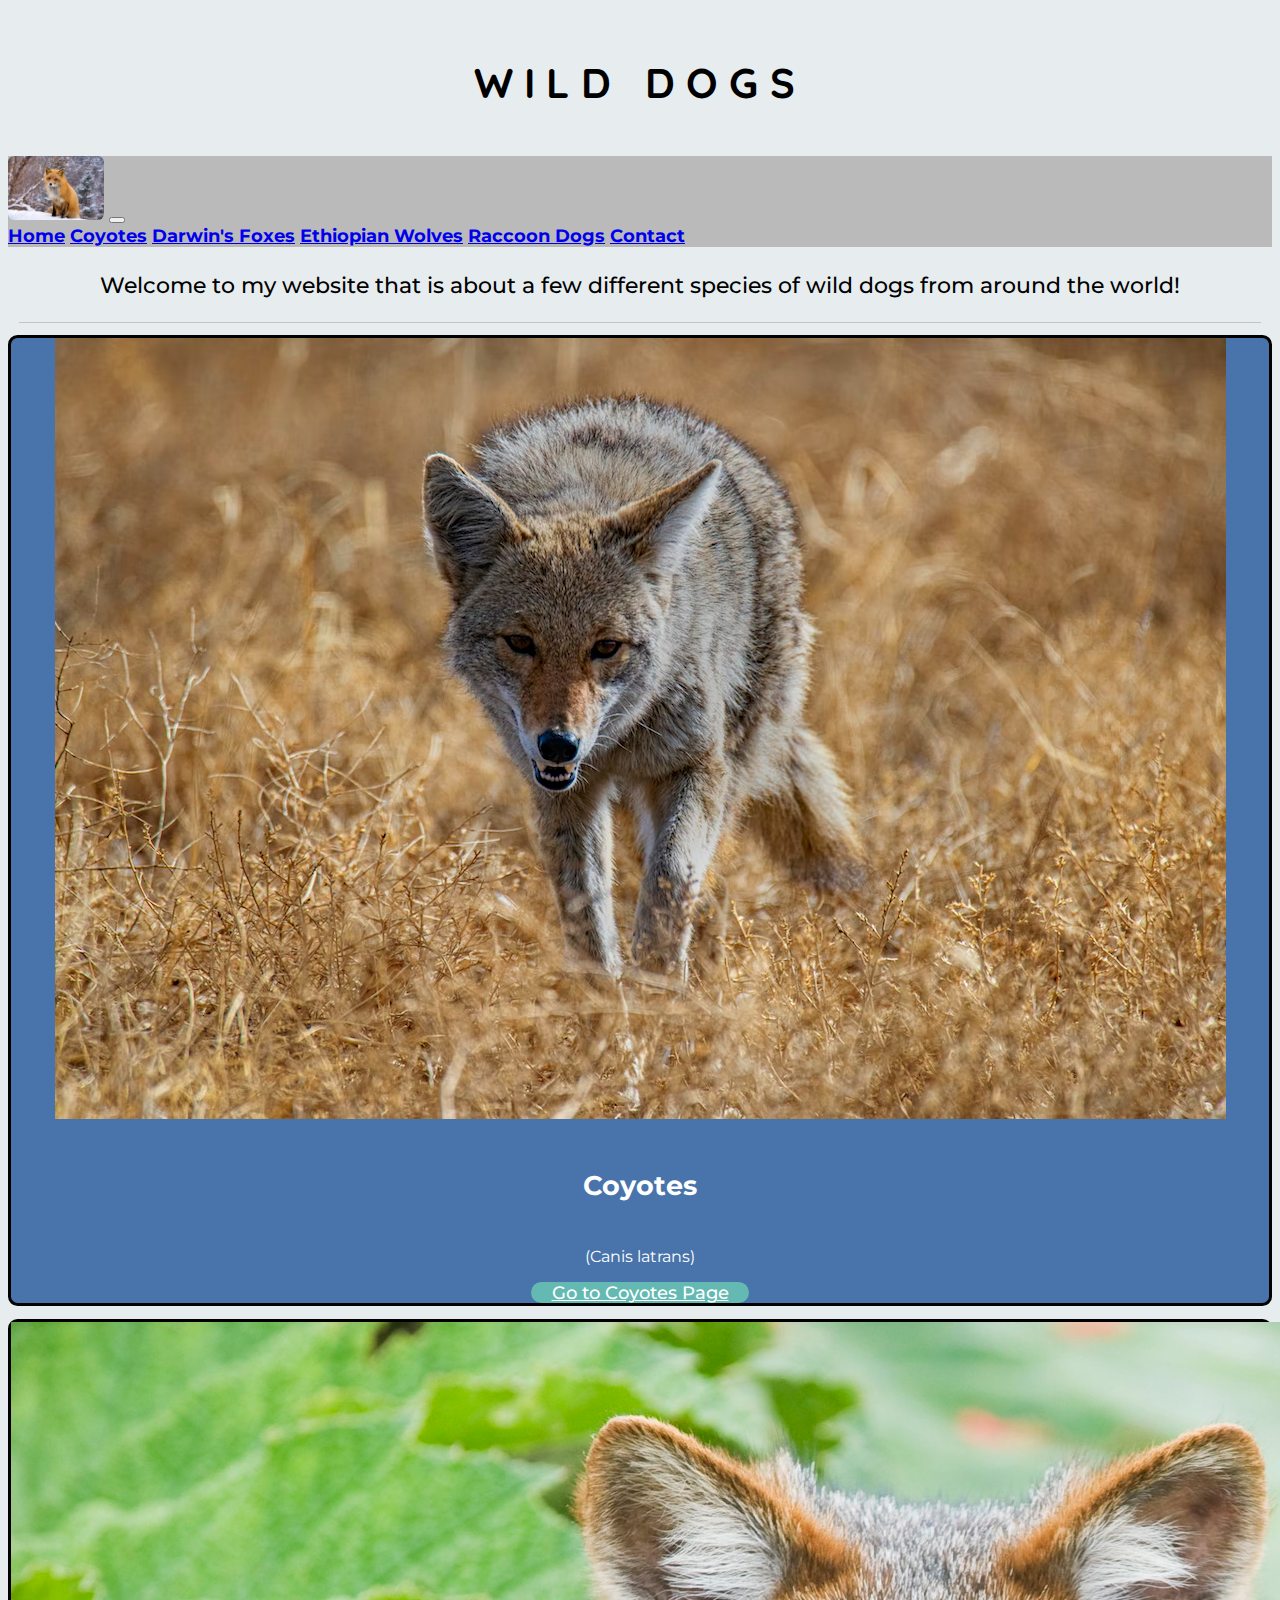
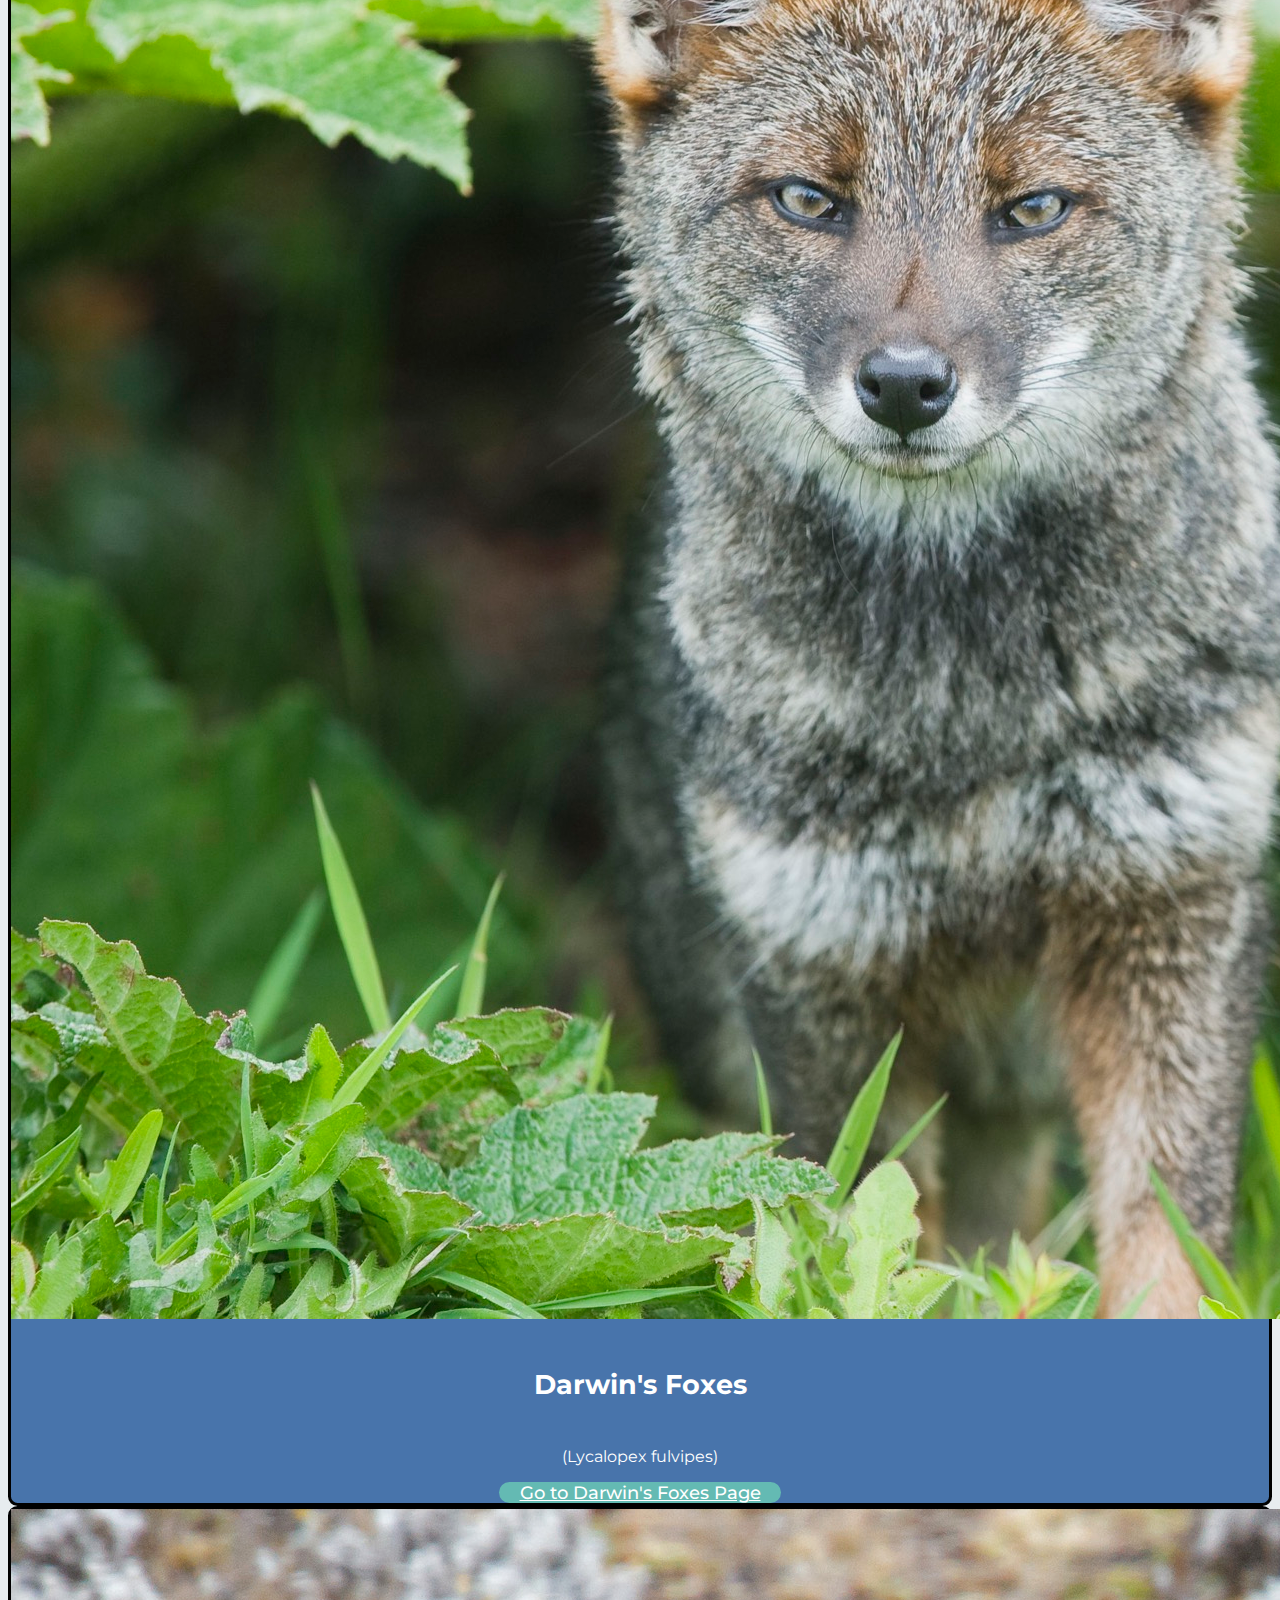
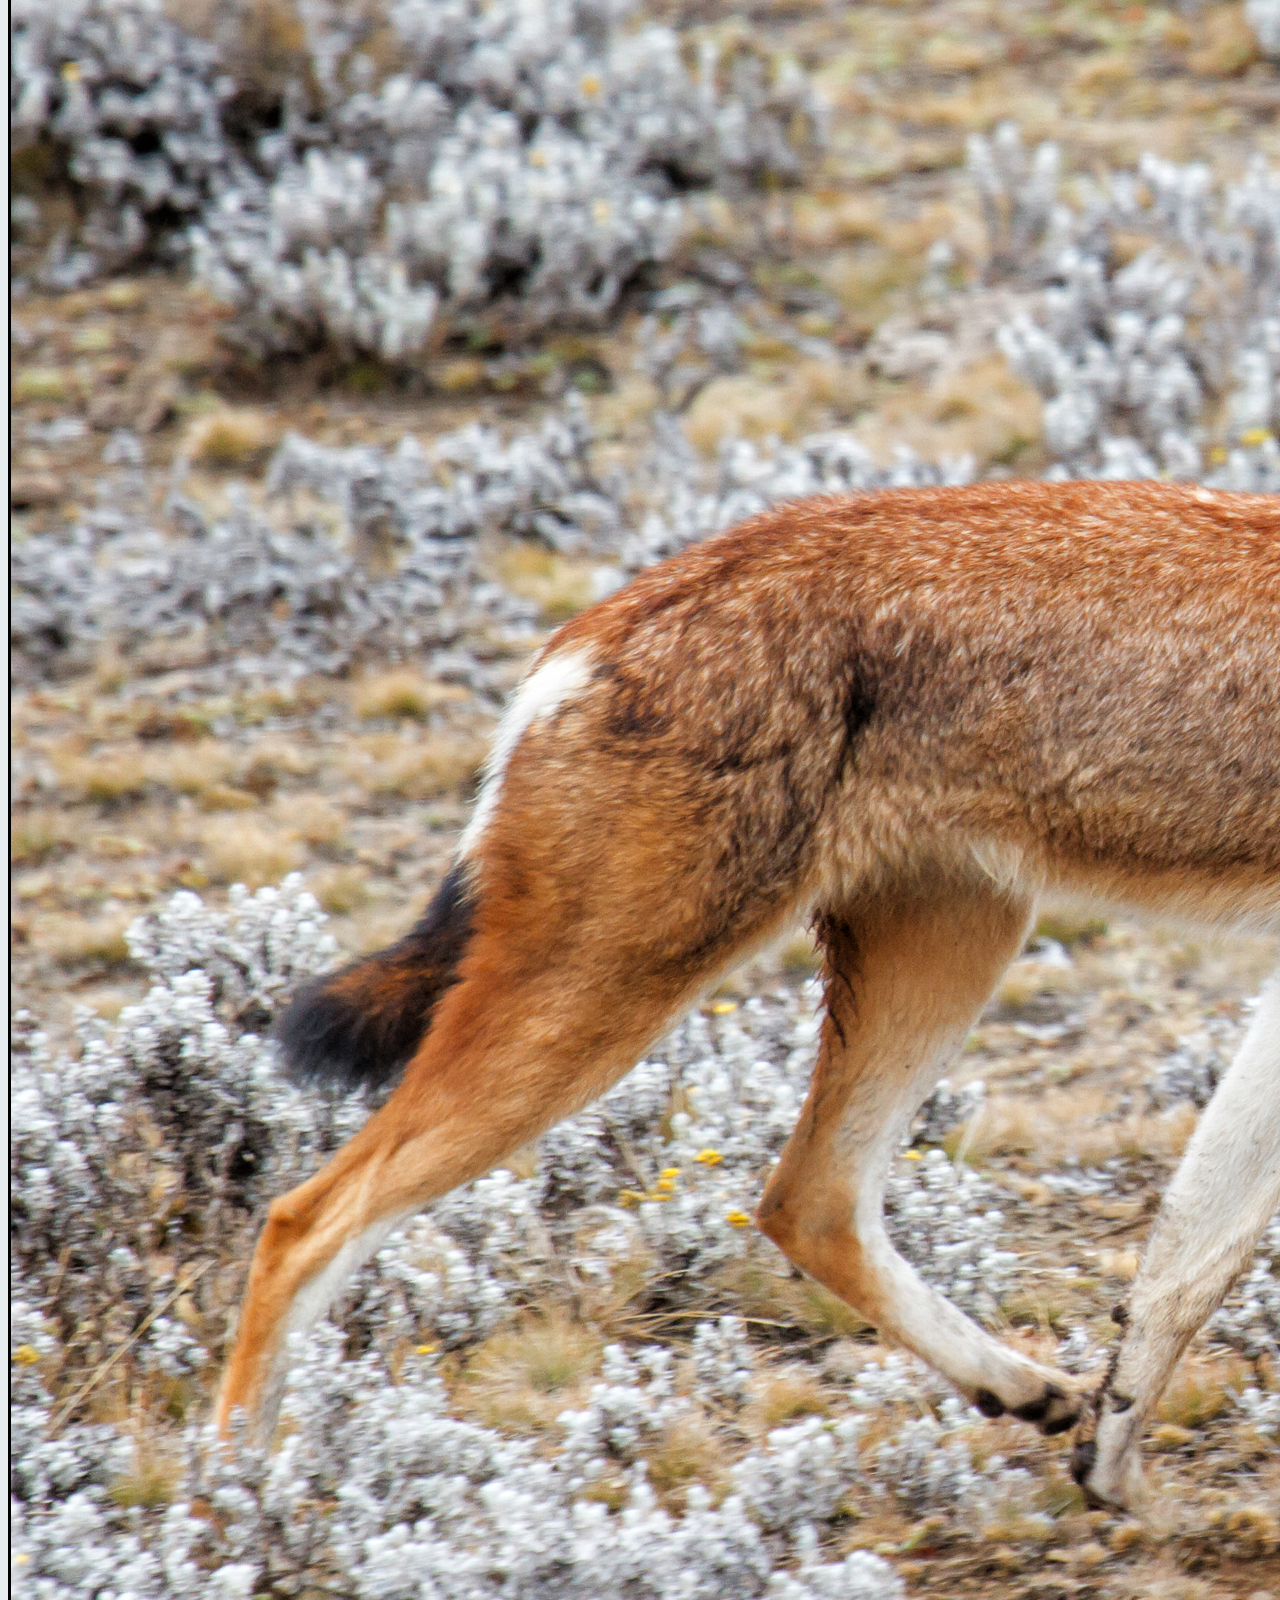
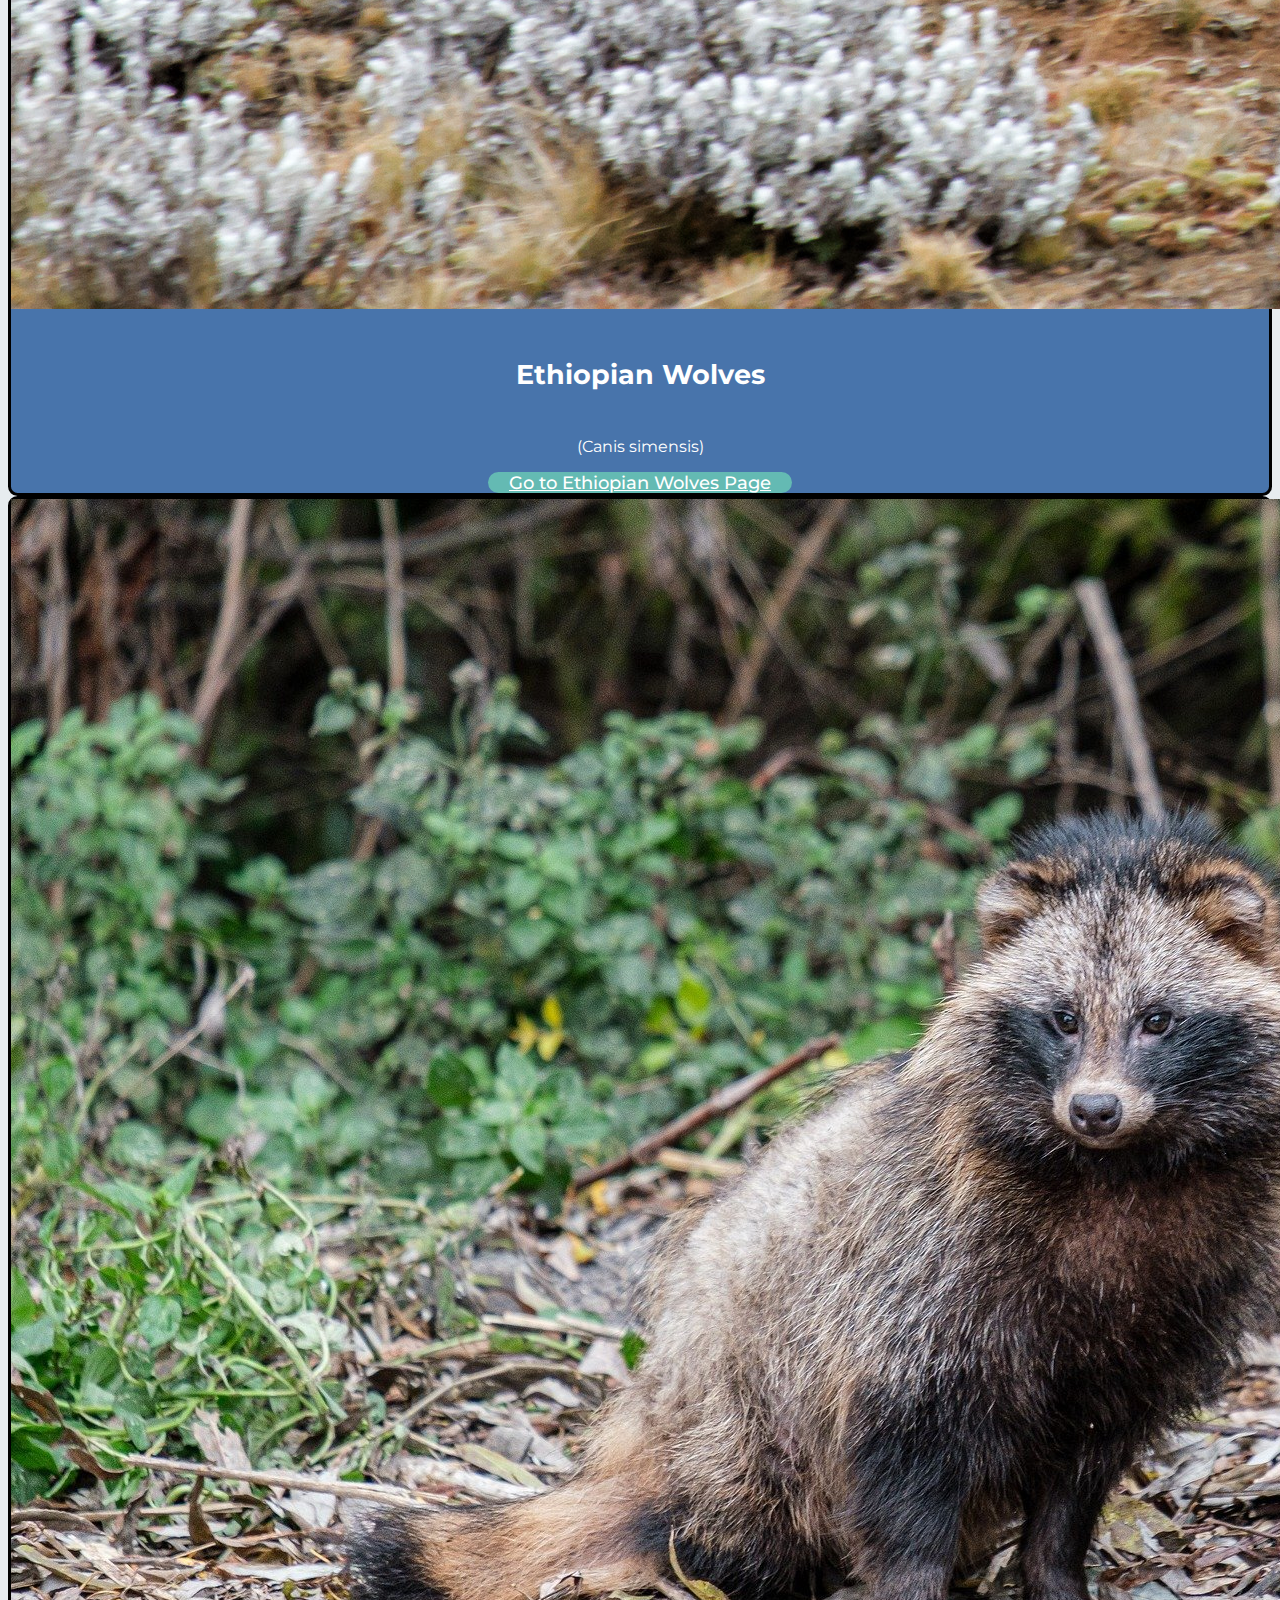
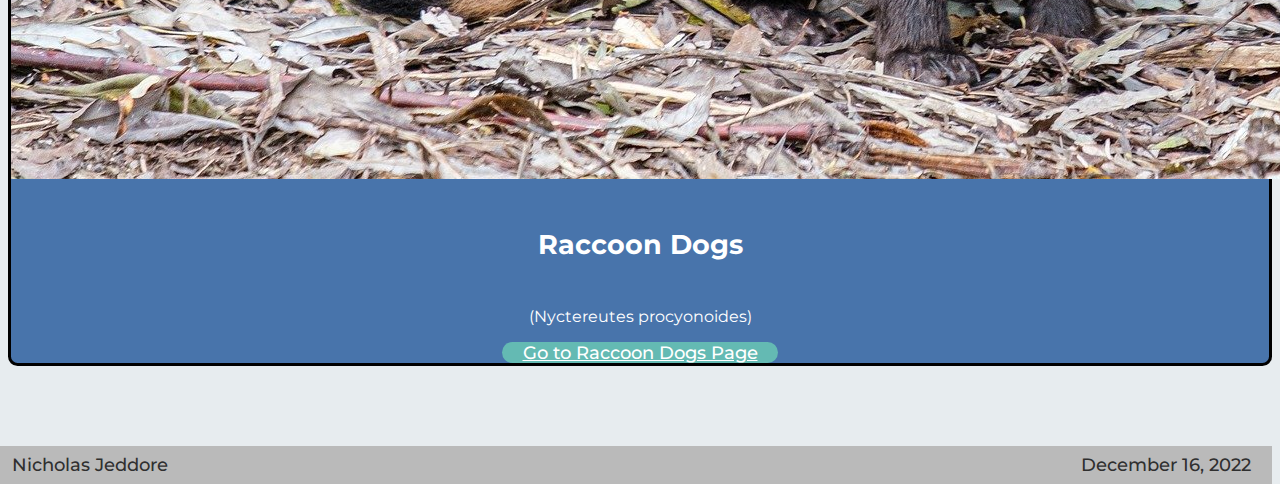
<file: Homepage/index.html>
<!DOCTYPE html>
<html lang="en">

<head>
    <meta charset="UTF-8">
    <meta http-equiv="X-UA-Compatible" content="IE=edge">
    <meta name="description" content="Final Project for Intro to Dev Tools">
    <meta name="author" content="Nicholas Jeddore">
    <meta name="viewport" content="width=device-width, initial-scale=1.0">
    <title>Homepage - Final Project</title>
    <!-- Link to icon image -->
    <link rel="icon" type="image/png" href="/Images/HomepageImages/icon.png">
    <!-- Link to Bootstrap CSS -->
    <link href="https://cdn.jsdelivr.net/npm/bootstrap@5.2.3/dist/css/bootstrap.min.css" rel="stylesheet"
        integrity="sha384-rbsA2VBKQhggwzxH7pPCaAqO46MgnOM80zW1RWuH61DGLwZJEdK2Kadq2F9CUG65" crossorigin="anonymous">
    <!-- Link to google fonts (Montserrat: 400, 500, 700 and Quicksand: 400, 500) -->
    <link rel="preconnect" href="https://fonts.googleapis.com">
    <link rel="preconnect" href="https://fonts.gstatic.com" crossorigin>
    <link
        href="https://fonts.googleapis.com/css2?family=Montserrat:wght@400;500;700&family=Quicksand:wght@400;500&display=swap"
        rel="stylesheet">
    <!-- Link to my stylesheet -->
    <link rel="stylesheet" href="app.css">
</head>

<body>
    <!-- Main header here -->
    <div id="header">
        <h1 class="display-1">Wild Dogs</h1>
    </div>
    <!-- Navbar here -->
    <nav class="navbar navbar-expand-md" id="myNavbar">
        <div class="container-fluid">
            <a class="navbar-brand" href="#"><img src="/Images/HomepageImages/navbarFox.jpg" alt="Navbar Logo (Red Fox)"
                    class="d-inline-block align-text-top img-fluid" id="myNavbarImage"></a>
            <button class="navbar-toggler" type="button" data-bs-toggle="collapse" data-bs-target="#navbarNavAltMarkup"
                aria-controls="navbarNavAltMarkup" aria-expanded="false" aria-label="Toggle navigation">
                <span class="navbar-toggler-icon"></span>
            </button>
            <div class="collapse navbar-collapse" id="navbarNavAltMarkup">
                <div class="navbar-nav">
                    <!-- Navbar links here -->
                    <a class="nav-link active" aria-current="page" href="/Homepage/index.html">Home</a>
                    <a class="nav-link" href="/Coyote/coyotes.html">Coyotes</a>
                    <a class="nav-link" href="/DarwinsFox/darwinsfox.html">Darwin's Foxes</a>
                    <a class="nav-link" href="/EthiopianWolf/ethiopianwolf.html">Ethiopian Wolves</a>
                    <a class="nav-link" href="/RaccoonDog/raccoondog.html">Raccoon Dogs</a>
                    <a class="nav-link" href="/Contact/contact.html">Contact</a>
                </div>
            </div>
        </div>
    </nav>
    <main>
        <!-- Intro paragraph here -->
        <div id="introParagraph">
            <p>Welcome to my website that is about a few different species of wild dogs from around the world!</p>
        </div>
        <!-- Fluid container - meaning 100% width at all breakpoints -->
        <div class="container-fluid">
            <!-- 4 cards here -->
            <div class="row row-cols-1 row-cols-md-2 g-4">
                <div class="col">
                    <!-- Card 1 -->
                    <div class="card" id="myCard1">
                        <img src="/Images/HomepageImages/Coyote1.avif" class="card-img-top img-fluid" alt="Coyote">
                        <div class="card-body">
                            <h5 class="card-title">Coyotes</h5>
                            <p class="card-text">(Canis latrans)</p>
                            <a href="/Coyote/coyotes.html" class="btn">Go to Coyotes Page</a>
                        </div>
                    </div>
                </div>
                <div class="col">
                    <!-- Card 2 -->
                    <div class="card" id="myCard2">
                        <img src="/Images/HomepageImages/DarwinsFox1.jpg" class="card-img-top img-fluid"
                            alt="Darwin's Fox">
                        <div class="card-body">
                            <h5 class="card-title">Darwin's Foxes</h5>
                            <p class="card-text">(Lycalopex fulvipes)</p>
                            <a href="/DarwinsFox/darwinsfox.html" class="btn">Go to Darwin's Foxes Page</a>
                        </div>
                    </div>
                </div>
                <div class="col">
                    <!-- Card 3 -->
                    <div class="card" id="myCard3">
                        <img src="/Images/HomepageImages/EthiopianWolf1.jpg" class="card-img-top img-fluid"
                            alt="Ethiopian Wolf">
                        <div class="card-body">
                            <h5 class="card-title">Ethiopian Wolves</h5>
                            <p class="card-text">(Canis simensis)</p>
                            <a href="/EthiopianWolf/ethiopianwolf.html" class="btn">Go to Ethiopian Wolves Page</a>
                        </div>
                    </div>
                </div>
                <div class="col">
                    <!-- Card 4 -->
                    <div class="card" id="myCard4">
                        <img src="/Images/HomepageImages/RaccoonDog1.jpg" class="card-img-top img-fluid"
                            alt="Raccoon Dog">
                        <div class="card-body">
                            <h5 class="card-title">Raccoon Dogs</h5>
                            <p class="card-text">(Nyctereutes procyonoides)</p>
                            <a href="/RaccoonDog/raccoondog.html" class="btn">Go to Raccoon Dogs Page</a>
                        </div>
                    </div>
                </div>
            </div>
        </div>
    </main>
    <!-- JS scripts for Bootstrap here (ex. need this for bootstrap navbar button.) -->
    <script src="https://cdn.jsdelivr.net/npm/bootstrap@5.2.3/dist/js/bootstrap.bundle.min.js"
        integrity="sha384-kenU1KFdBIe4zVF0s0G1M5b4hcpxyD9F7jL+jjXkk+Q2h455rYXK/7HAuoJl+0I4"
        crossorigin="anonymous"></script>
    <!-- Footer with name and due date here -->
    <footer class="footer"><span id="footerFloatLeft">Nicholas Jeddore</span><span id="footerFloatRight">December 16,
            2022</span>
    </footer>
</body>

</html>
</file>
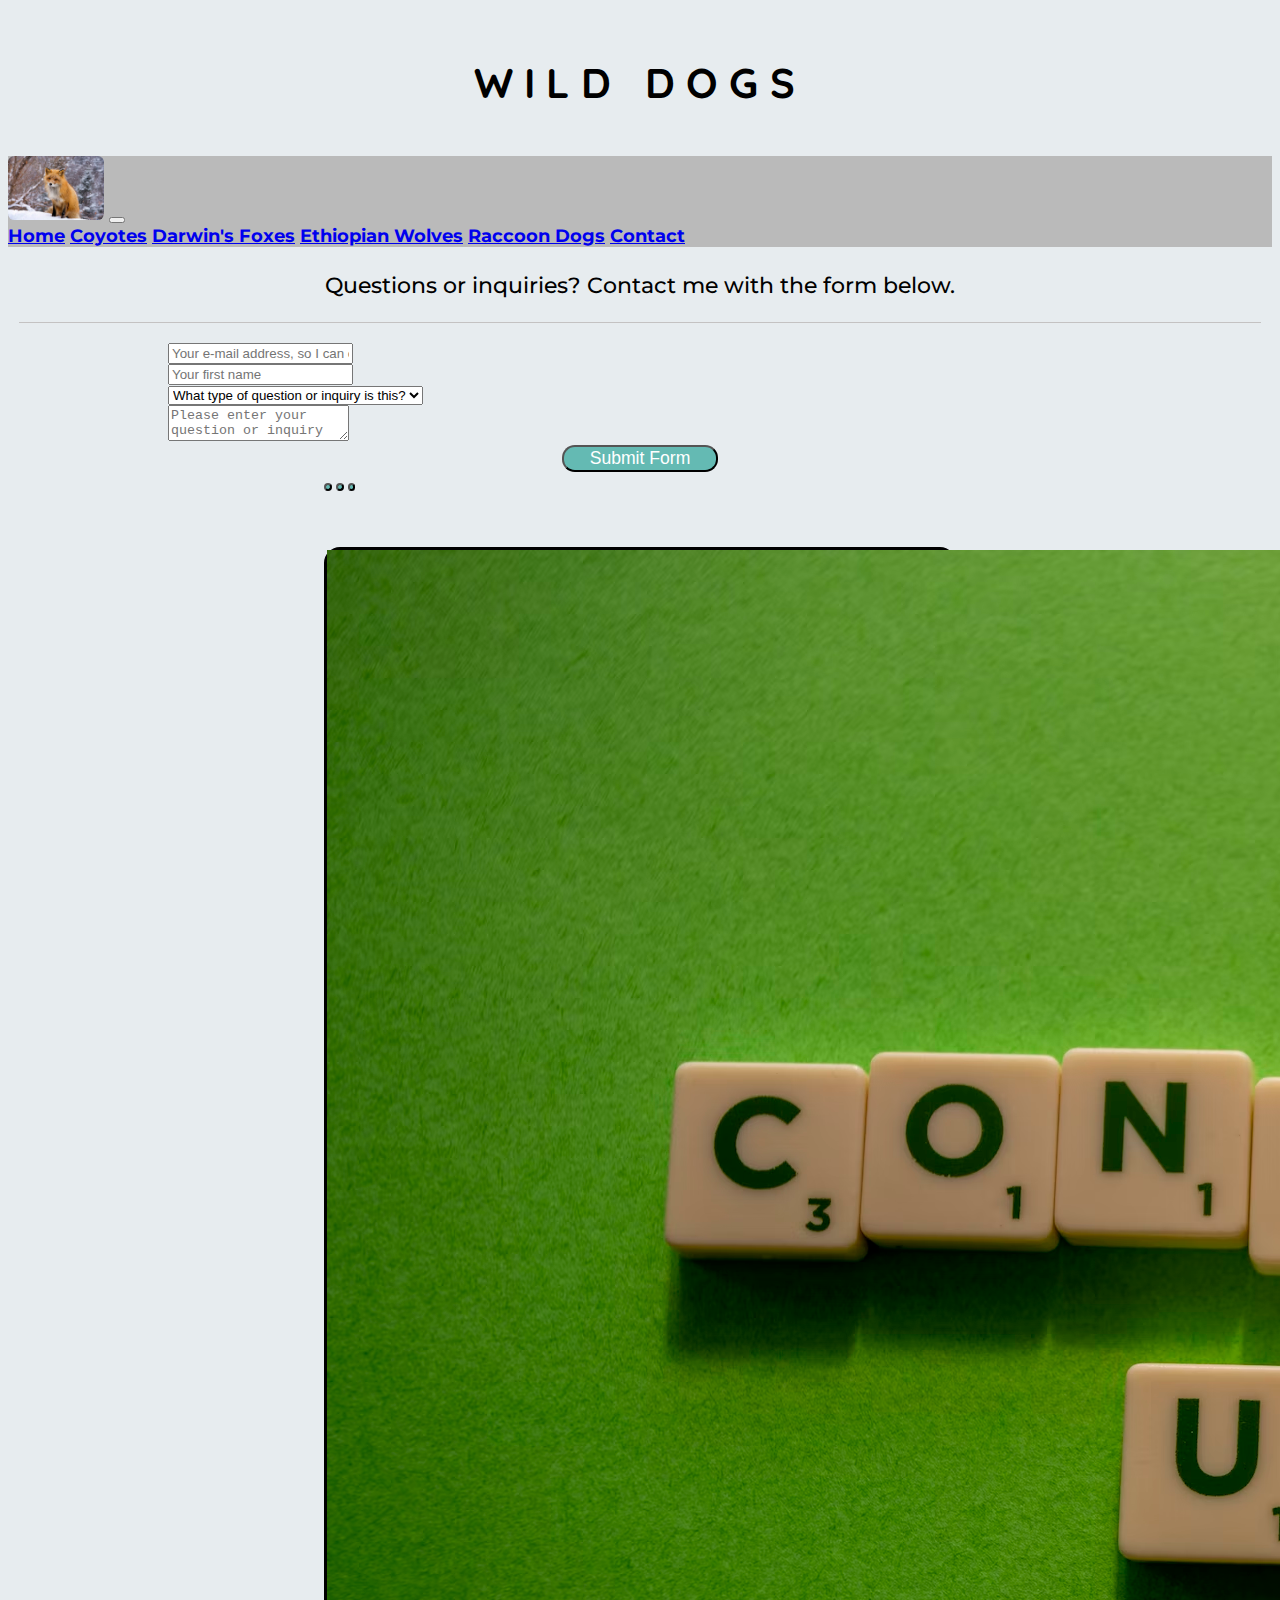
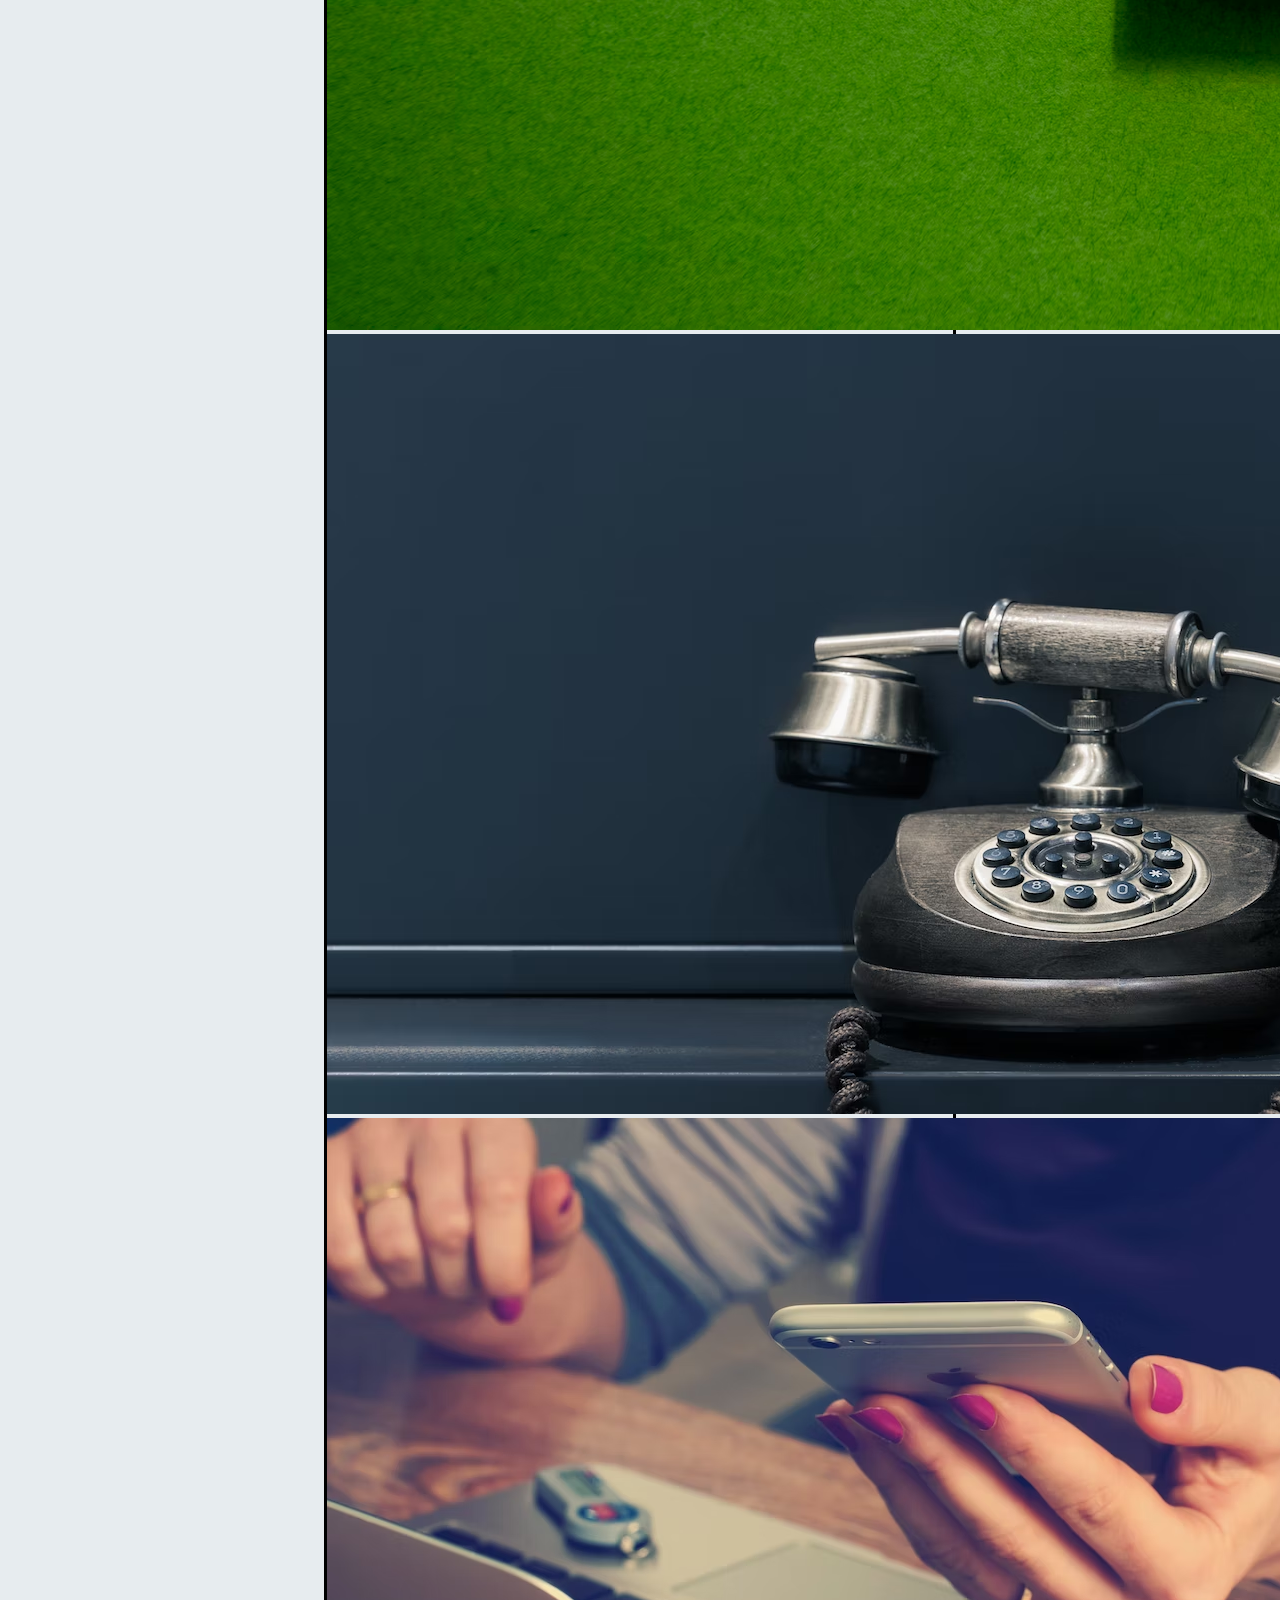
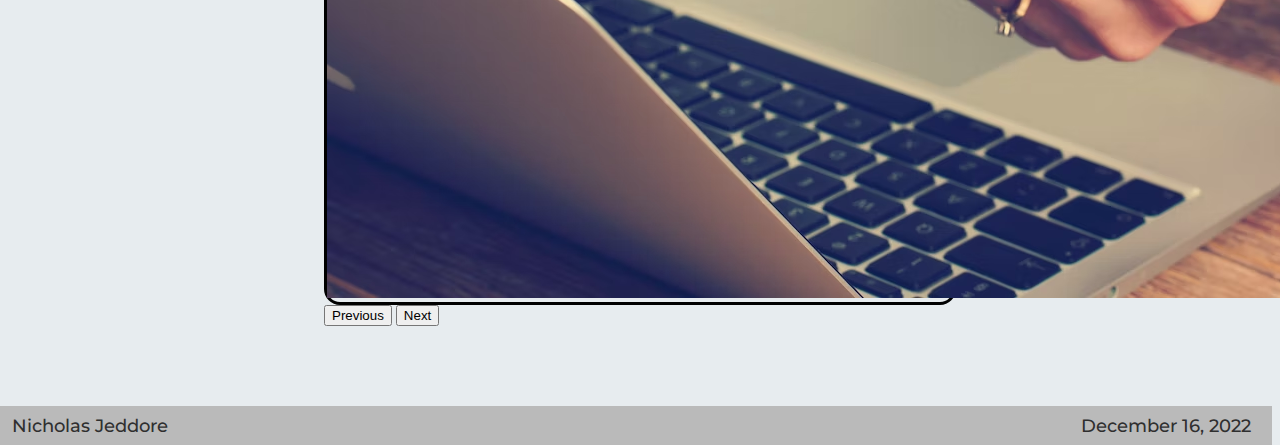
<file: Contact/contact.html>
<!DOCTYPE html>
<html lang="en">

<head>
    <meta charset="UTF-8">
    <meta http-equiv="X-UA-Compatible" content="IE=edge">
    <meta name="description" content="Final Project for Intro to Dev Tools">
    <meta name="author" content="Nicholas Jeddore">
    <meta name="viewport" content="width=device-width, initial-scale=1.0">
    <title>Contact</title>
    <!-- Link to icon image -->
    <link rel="icon" type="image/png" href="/Images/HomepageImages/icon.png">
    <!-- Link to Bootstrap CSS -->
    <link href="https://cdn.jsdelivr.net/npm/bootstrap@5.2.3/dist/css/bootstrap.min.css" rel="stylesheet"
        integrity="sha384-rbsA2VBKQhggwzxH7pPCaAqO46MgnOM80zW1RWuH61DGLwZJEdK2Kadq2F9CUG65" crossorigin="anonymous">
    <!-- Link to google fonts (Montserrat: 400, 500, 700 and Quicksand: 400, 500) -->
    <link rel="preconnect" href="https://fonts.googleapis.com">
    <link rel="preconnect" href="https://fonts.gstatic.com" crossorigin>
    <link
        href="https://fonts.googleapis.com/css2?family=Montserrat:wght@400;500;700&family=Quicksand:wght@400;500&display=swap"
        rel="stylesheet">
    <!-- Link to my stylesheet -->
    <link rel="stylesheet" href="contactstyles.css">
</head>

<body>
    <!-- Main header here -->
    <div id="header">
        <h1 class="display-1">Wild Dogs</h1>
    </div>
    <!-- Navbar here -->
    <nav class="navbar navbar-expand-md" id="myNavbar">
        <div class="container-fluid">
            <a class="navbar-brand" href="#"><img src="/Images/HomepageImages/navbarFox.jpg" alt="Navbar Logo (Red Fox)"
                    class="d-inline-block align-text-top img-fluid" id="myNavbarImage"></a>
            <button class="navbar-toggler" type="button" data-bs-toggle="collapse" data-bs-target="#navbarNavAltMarkup"
                aria-controls="navbarNavAltMarkup" aria-expanded="false" aria-label="Toggle navigation">
                <span class="navbar-toggler-icon"></span>
            </button>
            <div class="collapse navbar-collapse" id="navbarNavAltMarkup">
                <div class="navbar-nav">
                    <!-- Navbar links here -->
                    <a class="nav-link" aria-current="page" href="/Homepage/index.html">Home</a>
                    <a class="nav-link" href="/Coyote/coyotes.html">Coyotes</a>
                    <a class="nav-link" href="/DarwinsFox/darwinsfox.html">Darwin's Foxes</a>
                    <a class="nav-link" href="/EthiopianWolf/ethiopianwolf.html">Ethiopian Wolves</a>
                    <a class="nav-link" href="/RaccoonDog/raccoondog.html">Raccoon Dogs</a>
                    <a class="nav-link active" href="/Contact/contact.html">Contact</a>
                </div>
            </div>
        </div>
    </nav>
    <main>
        <!-- Intro paragraph here -->
        <div id="introParagraph">
            <p>Questions or inquiries? Contact me with the form below.</p>
        </div>
        <!-- Fluid container - meaning 100% width at all breakpoints -->
        <div class="container-fluid">
                    <!-- Start of form element -->
            <form action="">
                <!-- Div for e-mail input -->
                <div class="input-group mb-4">
                    <input type="text" class="form-control" placeholder="Your e-mail address, so I can contact you back"
                        aria-label="Enter email" required minlength="6">
                </div>
                <!-- Div for first name input -->
                <div class="input-group mb-4">
                    <input type="text" class="form-control" placeholder="Your first name" aria-label="Enter first name"
                        required>
                </div>
                <!-- Div for dropdown list input -->
                <div class="input-group mb-4">
                    <select class="form-select" aria-label="Dropdown list with a few options">
                        <option selected>What type of question or inquiry is this?</option>
                        <option value="Technical Issue">Website Technical Issue</option>
                        <option value="Content">Website Content</option>
                        <option value="Other">Other</option>
                    </select>
                </div>
                <!-- Div for textarea input -->
                <div class="input-group mb-4">
                    <textarea class="form-control" placeholder="Please enter your question or inquiry here"
                        aria-label="Textarea for question or inquiry" required minlength="15"></textarea>
                </div>
                <!-- Submit button -->
                <button type="submit" class="btn">Submit Form</button>
            </form>
            <!-- Start of carousel div -->
            <div id="carouselExampleFade" class="carousel slide carousel-fade" data-bs-ride="carousel">
                <!-- Div for the carousel indicators -->
                <div class="carousel-indicators">
                    <button type="button" data-bs-target="#carouselExampleIndicators" data-bs-slide-to="0"
                        class="active" aria-current="true" aria-label="Slide 1" id="indicatorOne"></button>
                    <button type="button" data-bs-target="#carouselExampleIndicators" data-bs-slide-to="1"
                        aria-label="Slide 2" id="indicatorTwo"></button>
                    <button type="button" data-bs-target="#carouselExampleIndicators" data-bs-slide-to="2"
                        aria-label="Slide 3" id="indicatorThree"></button>
                </div>
                <div class="carousel-inner">
                    <!-- First image carousel item (active) -->
                    <div class="carousel-item active">
                        <img src="/Images/ContactImages/ContactUs.avif" class="d-block w-100 img-fluid"
                            alt="Contact us scrabble">
                    </div>
                    <!-- Second image carousel item -->
                    <div class="carousel-item">
                        <img src="/Images/ContactImages/Phone.avif" class="d-block w-100 img-fluid" alt="Classic phone">
                    </div>
                    <!-- Third image carousel item -->
                    <div class="carousel-item">
                        <img src="/Images/ContactImages/Smartphone.avif" class="d-block w-100 img-fluid"
                            alt="Smartphone in hand">
                    </div>
                </div>
                <!-- Two buttons for the previous and next arrows -->
                <button class="carousel-control-prev" type="button" data-bs-target="#carouselExampleFade"
                    data-bs-slide="prev">
                    <span class="carousel-control-prev-icon" aria-hidden="true"></span>
                    <span class="visually-hidden">Previous</span>
                </button>
                <button class="carousel-control-next" type="button" data-bs-target="#carouselExampleFade"
                    data-bs-slide="next">
                    <span class="carousel-control-next-icon" aria-hidden="true"></span>
                    <span class="visually-hidden">Next</span>
                </button>
                <!-- End of carousel div -->
            </div>
            <!-- End of fluid container div -->
        </div>
    </main>
    <!-- JS scripts for Bootstrap here (ex. need this for bootstrap navbar button.) -->
    <script src="https://cdn.jsdelivr.net/npm/bootstrap@5.2.3/dist/js/bootstrap.bundle.min.js"
        integrity="sha384-kenU1KFdBIe4zVF0s0G1M5b4hcpxyD9F7jL+jjXkk+Q2h455rYXK/7HAuoJl+0I4"
        crossorigin="anonymous"></script>
    <!-- Footer with name and due date here -->
    <footer class="footer"><span id="footerFloatLeft">Nicholas Jeddore</span><span id="footerFloatRight">December 16,
            2022</span>
    </footer>
</body>

</html>
</file>
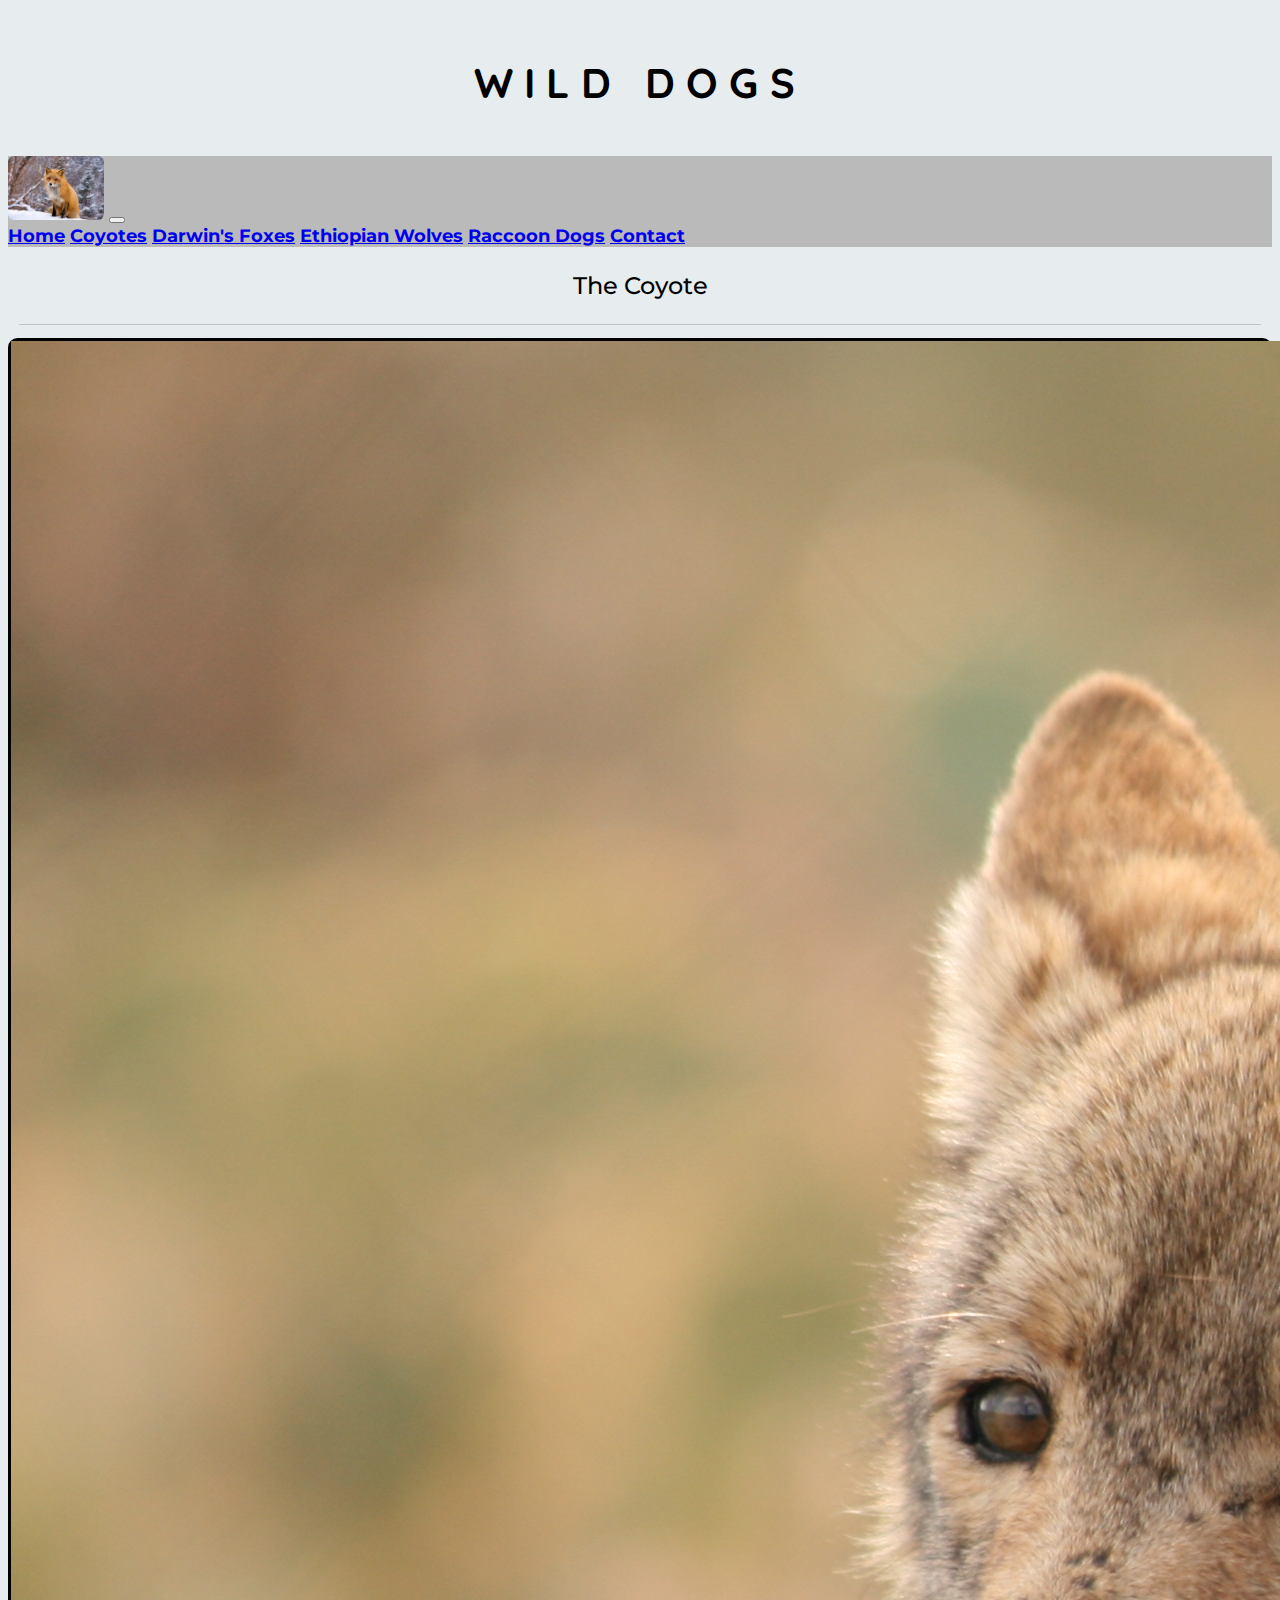
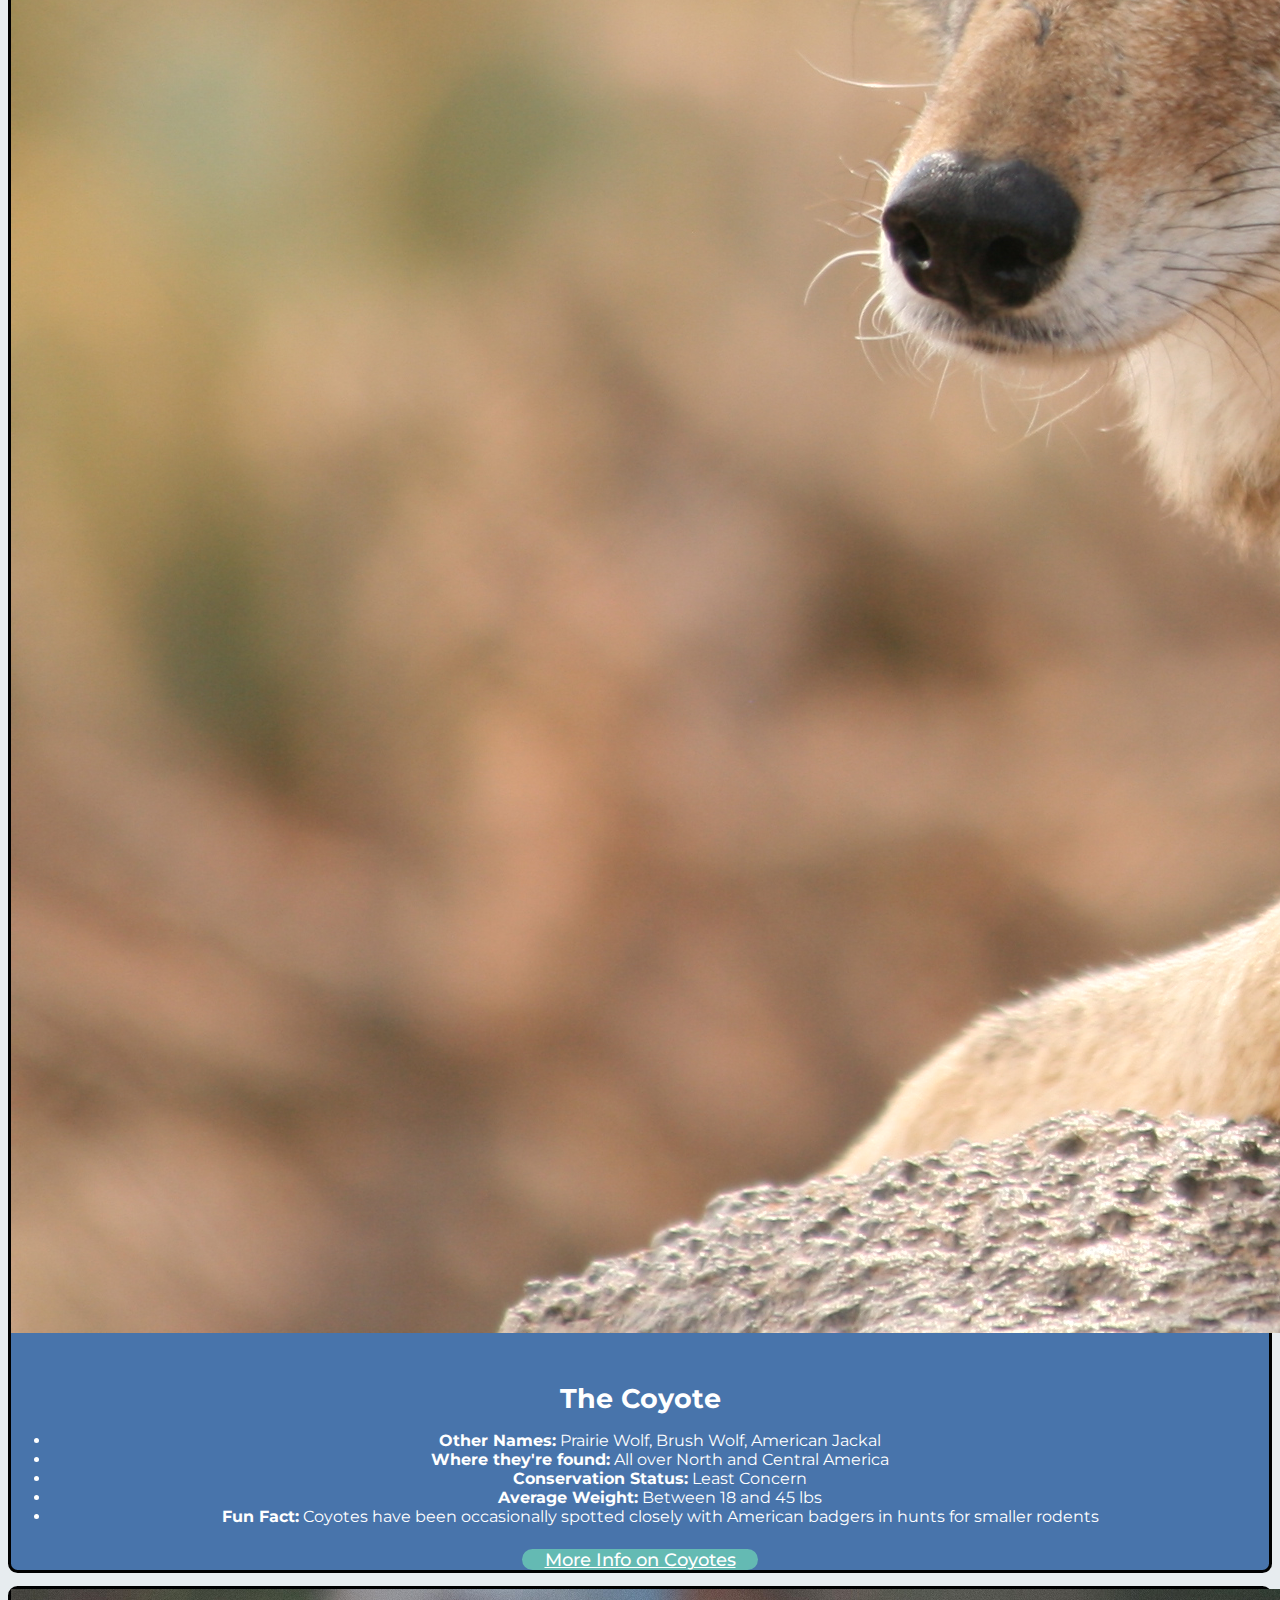
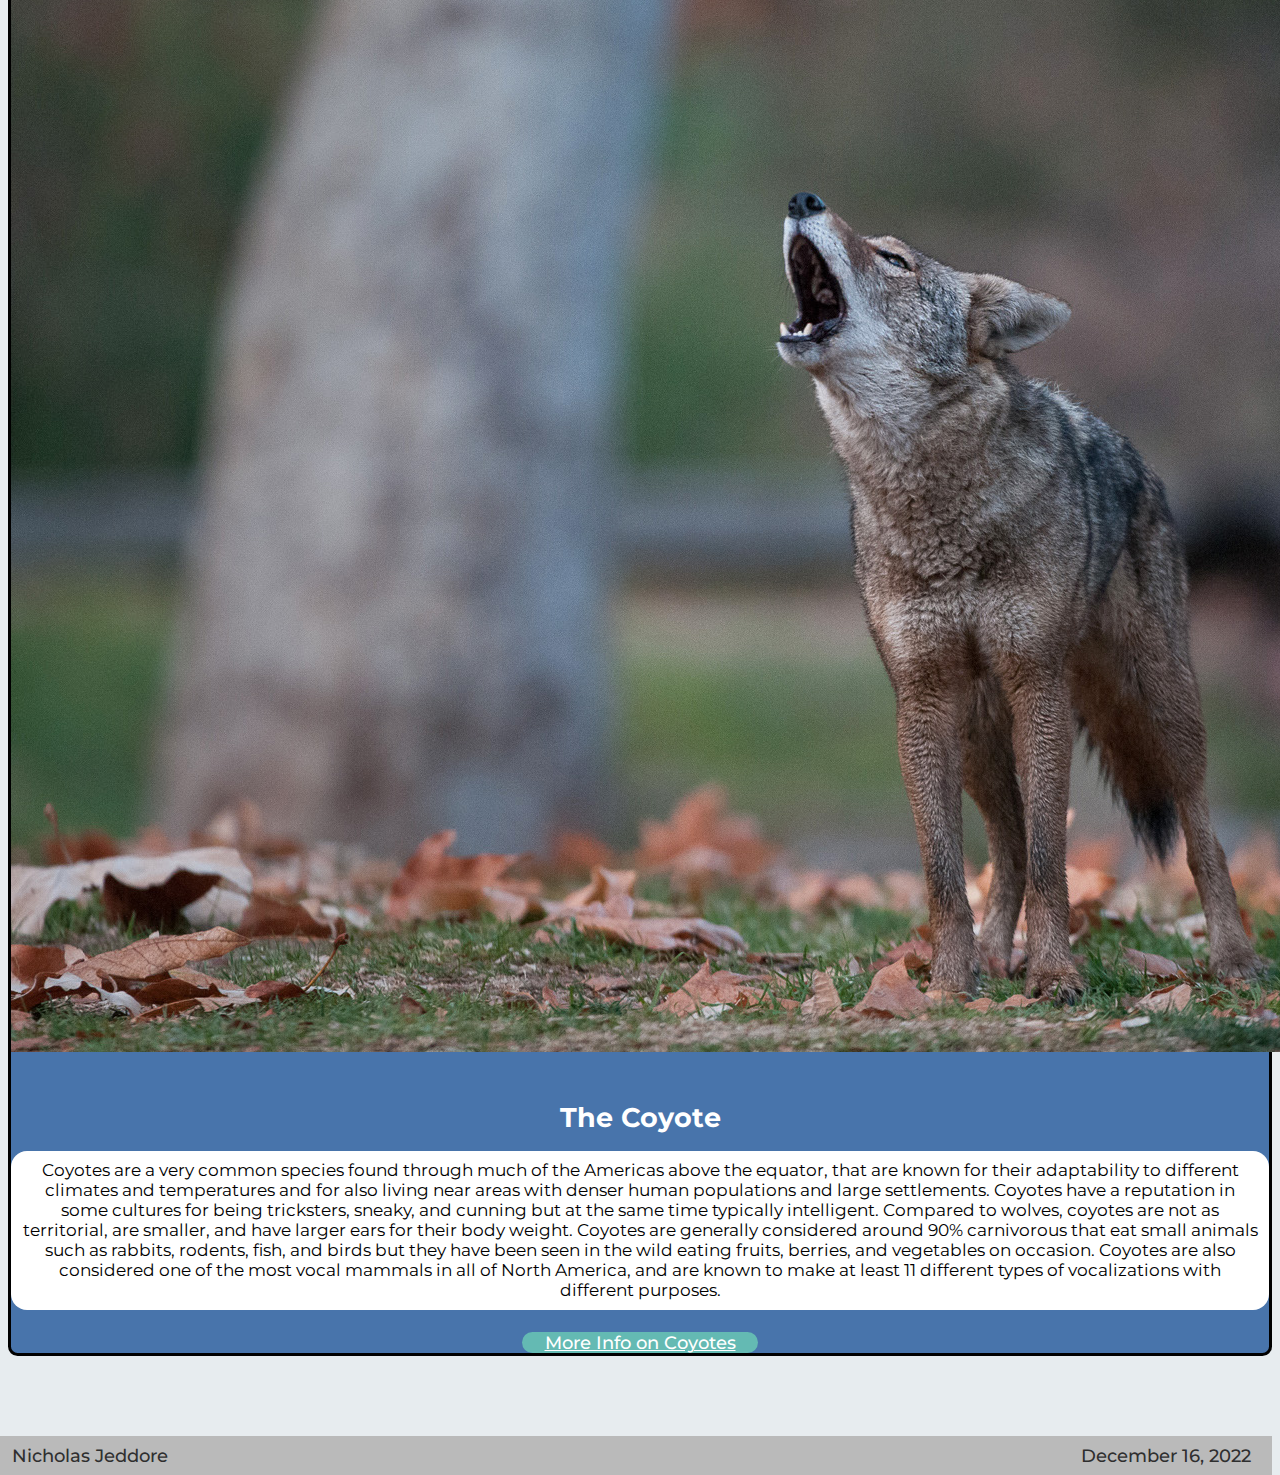
<file: Coyote/coyotes.html>
<!DOCTYPE html>
<html lang="en">

<head>
    <meta charset="UTF-8">
    <meta http-equiv="X-UA-Compatible" content="IE=edge">
    <meta name="description" content="Final Project for Intro to Dev Tools">
    <meta name="author" content="Nicholas Jeddore">
    <meta name="viewport" content="width=device-width, initial-scale=1.0">
    <title>Coyotes</title>
    <!-- Link to icon image -->
    <link rel="icon" type="image/png" href="/Images/HomepageImages/icon.png">
    <!-- Link to Bootstrap CSS -->
    <link href="https://cdn.jsdelivr.net/npm/bootstrap@5.2.3/dist/css/bootstrap.min.css" rel="stylesheet"
        integrity="sha384-rbsA2VBKQhggwzxH7pPCaAqO46MgnOM80zW1RWuH61DGLwZJEdK2Kadq2F9CUG65" crossorigin="anonymous">
    <!-- Link to google fonts (Montserrat: 400, 500, 700 and Quicksand: 400, 500) -->
    <link rel="preconnect" href="https://fonts.googleapis.com">
    <link rel="preconnect" href="https://fonts.gstatic.com" crossorigin>
    <link
        href="https://fonts.googleapis.com/css2?family=Montserrat:wght@400;500;700&family=Quicksand:wght@400;500&display=swap"
        rel="stylesheet">
    <!-- Link to my stylesheet -->
    <link rel="stylesheet" href="coyotesstyles.css">
</head>

<body>
    <!-- Main header here -->
    <div id="header">
        <h1 class="display-1">Wild Dogs</h1>
    </div>
    <!-- Navbar here -->
    <nav class="navbar navbar-expand-md" id="myNavbar">
        <div class="container-fluid">
            <a class="navbar-brand" href="#"><img src="/Images/HomepageImages/navbarFox.jpg" alt="Navbar Logo (Red Fox)"
                    class="d-inline-block align-text-top img-fluid" id="myNavbarImage"></a>
            <button class="navbar-toggler" type="button" data-bs-toggle="collapse" data-bs-target="#navbarNavAltMarkup"
                aria-controls="navbarNavAltMarkup" aria-expanded="false" aria-label="Toggle navigation">
                <span class="navbar-toggler-icon"></span>
            </button>
            <div class="collapse navbar-collapse" id="navbarNavAltMarkup">
                <div class="navbar-nav">
                    <!-- Navbar links here -->
                    <a class="nav-link" aria-current="page" href="/Homepage/index.html">Home</a>
                    <a class="nav-link active" href="/Coyote/coyotes.html">Coyotes</a>
                    <a class="nav-link" href="/DarwinsFox/darwinsfox.html">Darwin's Foxes</a>
                    <a class="nav-link" href="/EthiopianWolf/ethiopianwolf.html">Ethiopian Wolves</a>
                    <a class="nav-link" href="/RaccoonDog/raccoondog.html">Raccoon Dogs</a>
                    <a class="nav-link" href="/Contact/contact.html">Contact</a>
                </div>
            </div>
        </div>
    </nav>
    <main>
        <!-- Intro paragraph here -->
        <div id="introParagraph">
            <p>The Coyote</p>
        </div>
        <!-- Fluid container - meaning 100% width at all breakpoints -->
        <div class="container-fluid">
            <!-- 4 cards here -->
            <div class="row row-cols-1 row-cols-md-2 g-4">
                <div class="col">
                    <!-- Card 1 -->
                    <div class="card" id="myCard1">
                        <img src="/Images/CoyoteImages/Coyote1.jpg" class="card-img-top img-fluid" alt="Coyote closeup">
                        <div class="card-body">
                            <h5 class="card-title">The Coyote</h5>
                            <!-- Unordered list with some various facts, basic info, etc. -->
                            <ul class="list-group list-group-flush">
                                <li class="list-group-item"><span class="boldText">Other Names:</span> Prairie Wolf,
                                    Brush Wolf, American Jackal</li>
                                <li class="list-group-item"><span class="boldText">Where they're found:</span> All over
                                    North and Central America</li>
                                <li class="list-group-item"><span class="boldText">Conservation Status:</span> Least
                                    Concern</li>
                                <li class="list-group-item"><span class="boldText">Average Weight:</span> Between 18 and
                                    45 lbs
                                </li>
                                <li class="list-group-item"><span class="boldText">Fun Fact:</span> Coyotes have been
                                    occasionally spotted closely
                                    with
                                    American
                                    badgers in hunts for smaller rodents</li>
                            </ul>
                            <a href="https://en.wikipedia.org/wiki/Coyote" class="btn">More Info on Coyotes</a>
                        </div>
                    </div>
                </div>
                <div class="col">
                    <!-- Card 2 -->
                    <div class="card" id="myCard2">
                        <img src="/Images/CoyoteImages/Coyote2.jpg" class="card-img-top img-fluid" alt="Coyote howling">
                        <div class="card-body">
                            <h5 class="card-title">The Coyote</h5>
                            <!-- Text about the species in more detail -->
                            <p class="card-text">Coyotes are a very common species found through much of the Americas
                                above the equator,
                                that are known for their adaptability
                                to different climates and temperatures and for also living near areas with denser human
                                populations and large settlements. Coyotes have a reputation in some cultures for being
                                tricksters, sneaky,
                                and cunning but at the same time typically intelligent. Compared to wolves, coyotes
                                are not
                                as territorial,
                                are smaller, and
                                have larger ears for their body weight. Coyotes are generally considered around 90%
                                carnivorous
                                that eat small animals such as rabbits,
                                rodents, fish, and birds but they have been seen in the wild eating
                                fruits, berries, and vegetables on occasion. Coyotes are also considered one of the
                                most vocal mammals in all of North America, and are known to make at least 11 different
                                types of vocalizations with different purposes.</p>
                            <a href="https://www.activewild.com/coyote-facts-for-kids/" class="btn">More Info on
                                Coyotes</a>
                        </div>
                    </div>
                </div>
            </div>
        </div>
    </main>
    <!-- JS scripts for Bootstrap here (ex. need this for bootstrap navbar button.) -->
    <script src="https://cdn.jsdelivr.net/npm/bootstrap@5.2.3/dist/js/bootstrap.bundle.min.js"
        integrity="sha384-kenU1KFdBIe4zVF0s0G1M5b4hcpxyD9F7jL+jjXkk+Q2h455rYXK/7HAuoJl+0I4"
        crossorigin="anonymous"></script>
    <!-- Footer with name and due date here -->
    <footer class="footer"><span id="footerFloatLeft">Nicholas Jeddore</span><span id="footerFloatRight">December 16,
            2022</span>
    </footer>
</body>

</html>
</file>
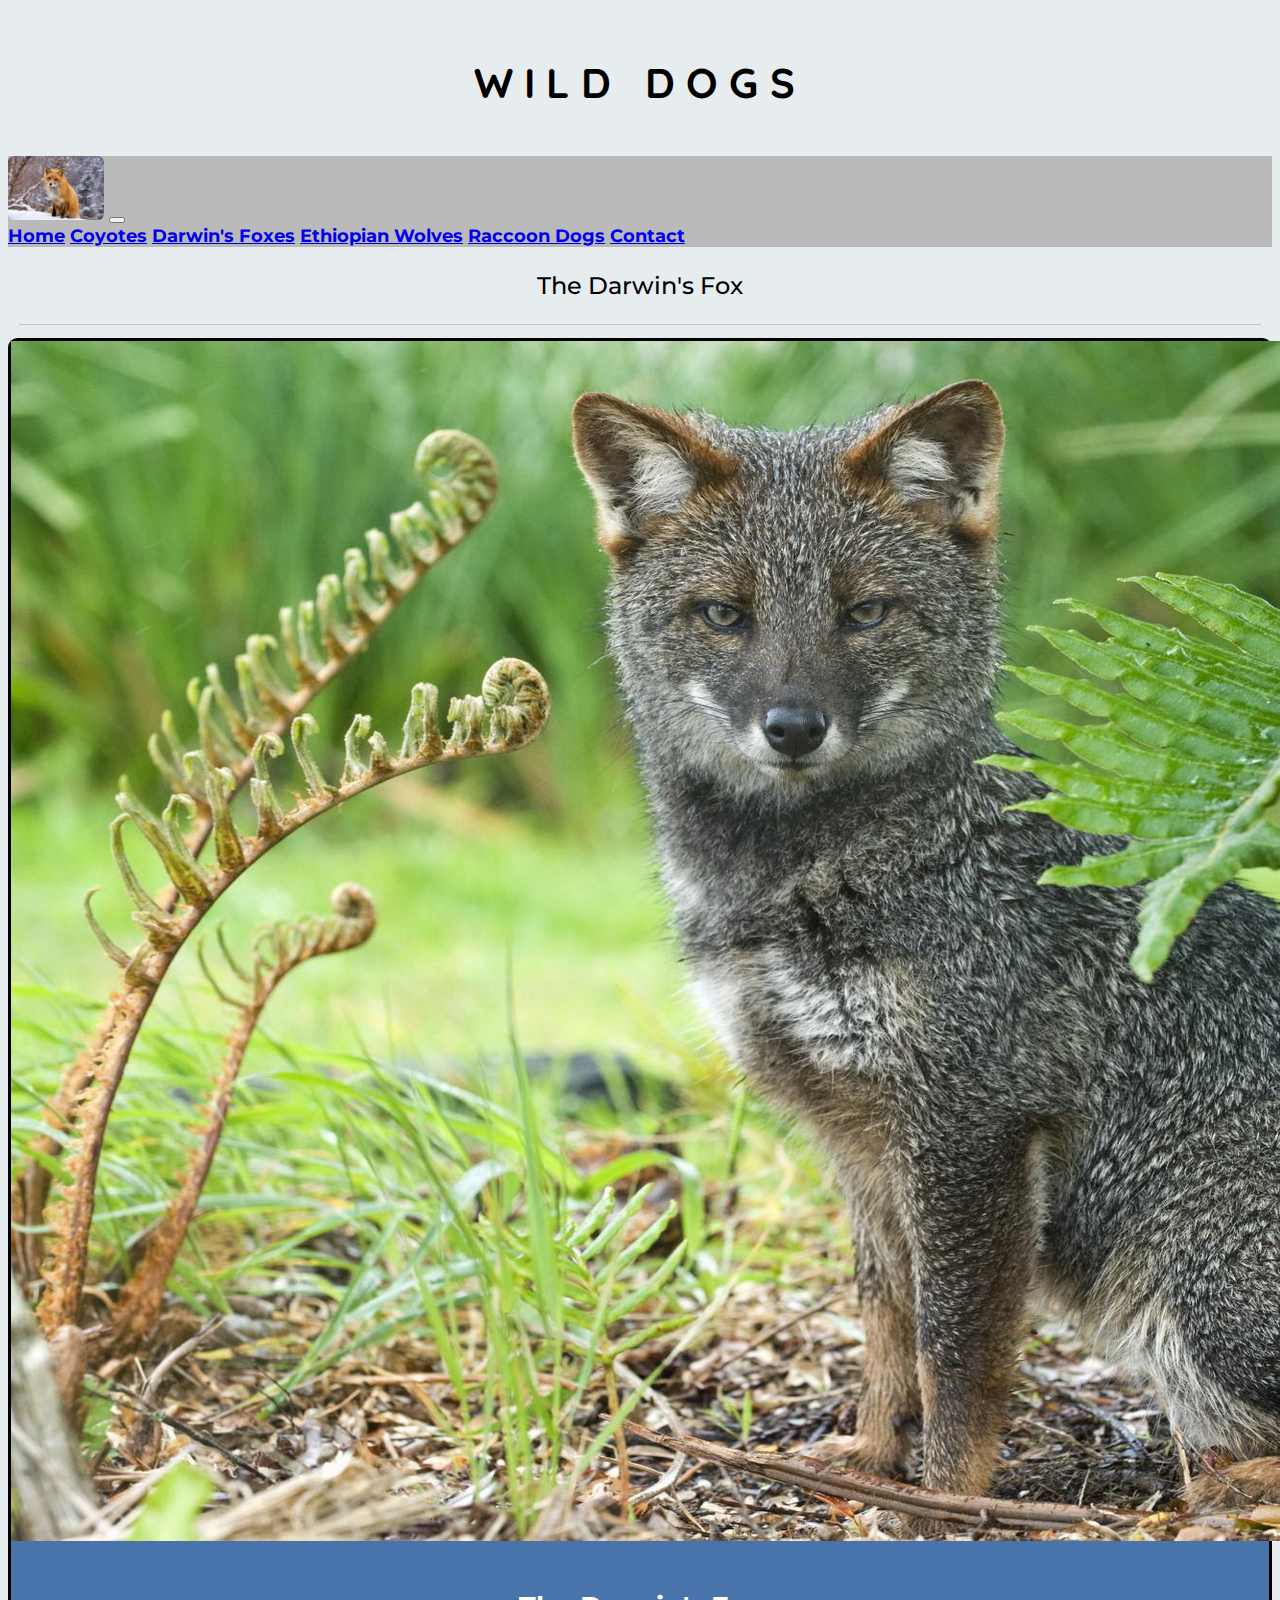
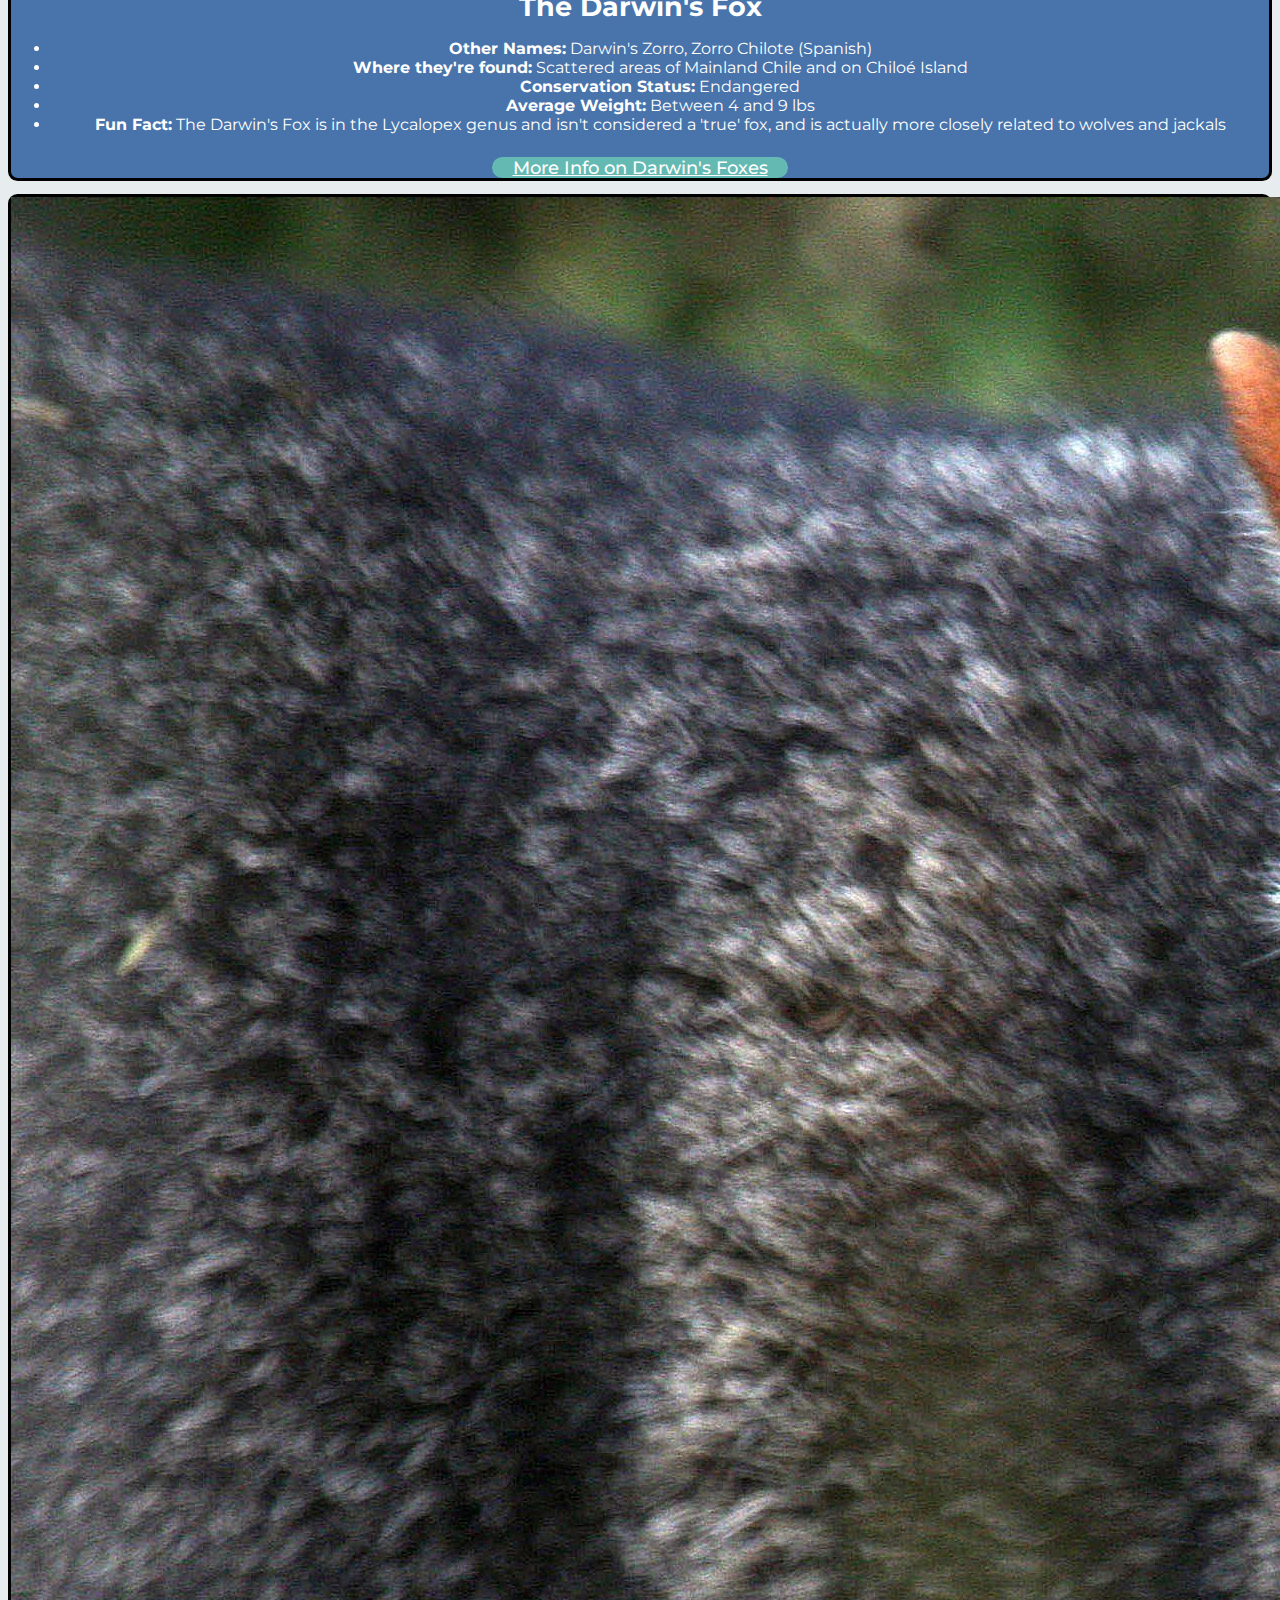
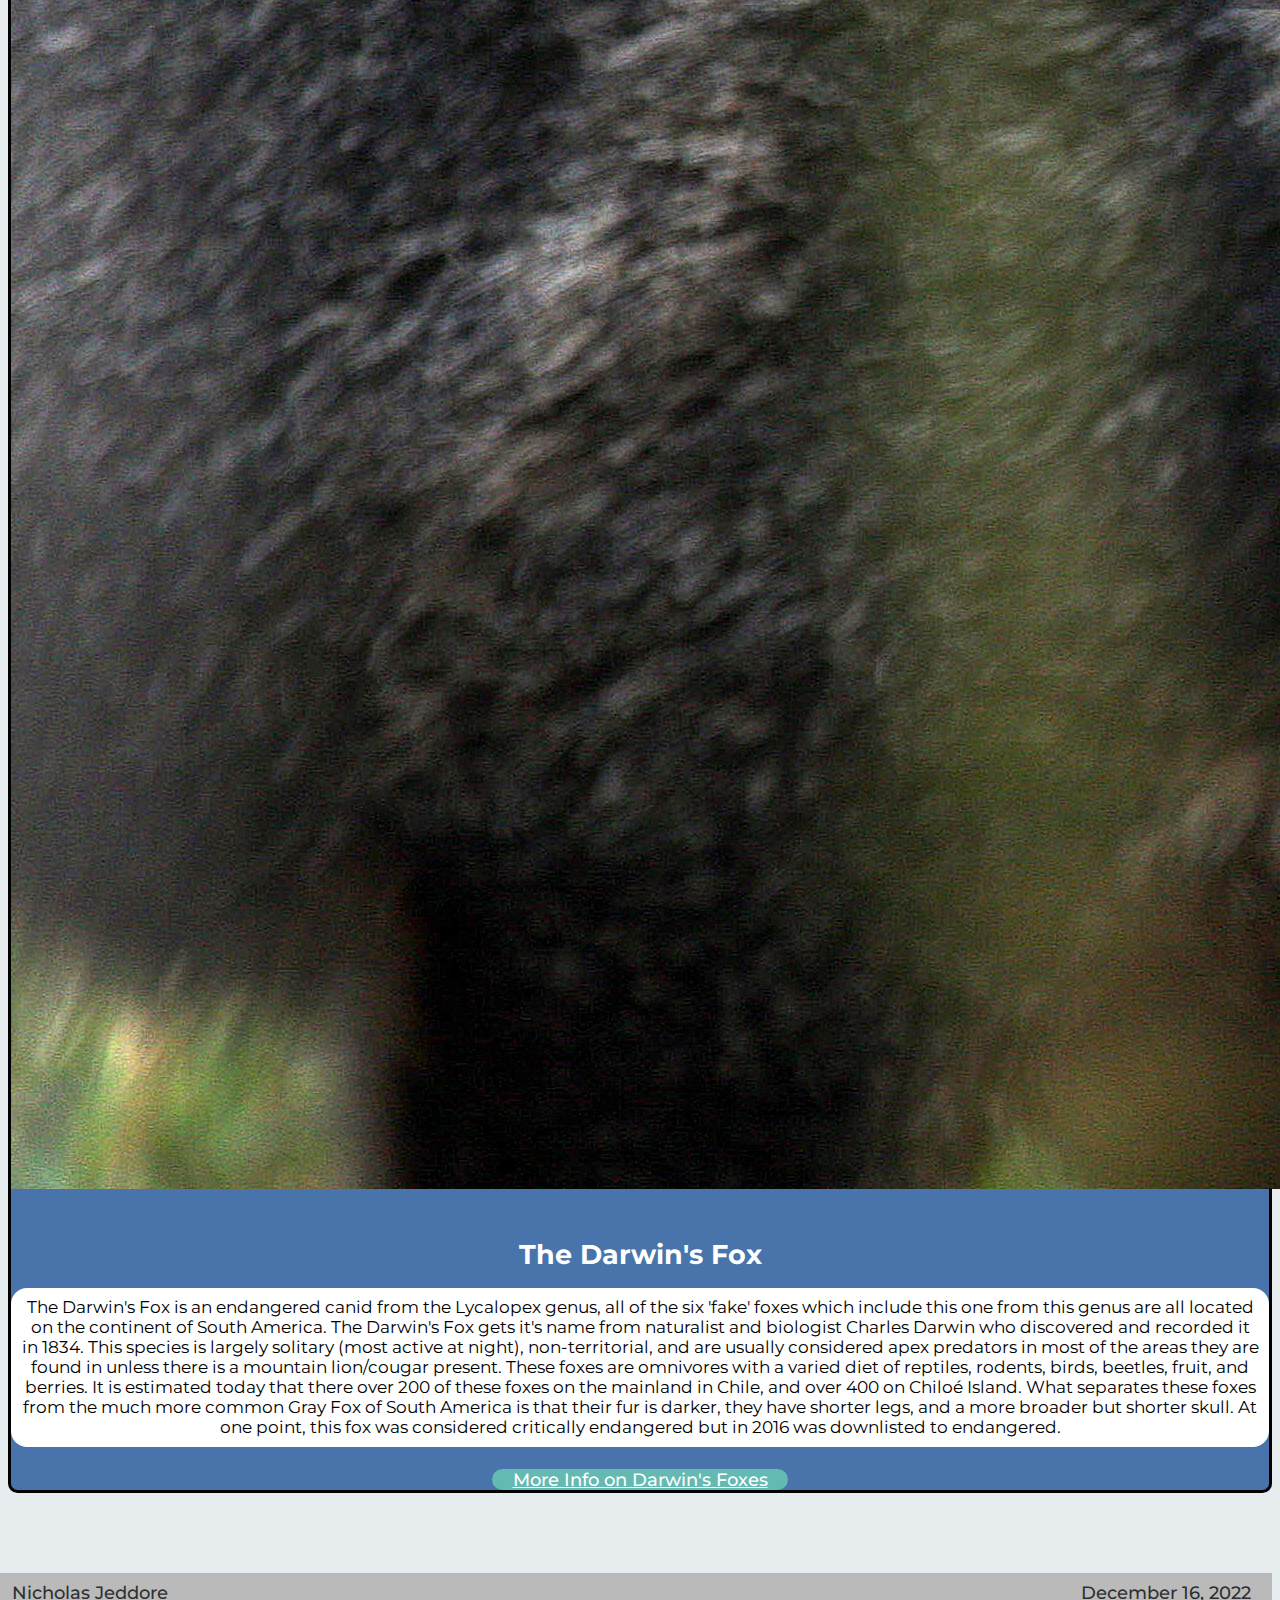
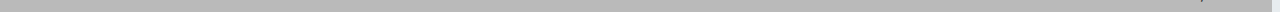
<file: DarwinsFox/darwinsfox.html>
<!DOCTYPE html>
<html lang="en">

<head>
    <meta charset="UTF-8">
    <meta http-equiv="X-UA-Compatible" content="IE=edge">
    <meta name="description" content="Final Project for Intro to Dev Tools">
    <meta name="author" content="Nicholas Jeddore">
    <meta name="viewport" content="width=device-width, initial-scale=1.0">
    <title>Darwin's Foxes</title>
    <!-- Link to icon image -->
    <link rel="icon" type="image/png" href="/Images/HomepageImages/icon.png">
    <!-- Link to Bootstrap CSS -->
    <link href="https://cdn.jsdelivr.net/npm/bootstrap@5.2.3/dist/css/bootstrap.min.css" rel="stylesheet"
        integrity="sha384-rbsA2VBKQhggwzxH7pPCaAqO46MgnOM80zW1RWuH61DGLwZJEdK2Kadq2F9CUG65" crossorigin="anonymous">
    <!-- Link to google fonts (Montserrat: 400, 500, 700 and Quicksand: 400, 500) -->
    <link rel="preconnect" href="https://fonts.googleapis.com">
    <link rel="preconnect" href="https://fonts.gstatic.com" crossorigin>
    <link
        href="https://fonts.googleapis.com/css2?family=Montserrat:wght@400;500;700&family=Quicksand:wght@400;500&display=swap"
        rel="stylesheet">
    <!-- Link to my stylesheet -->
    <link rel="stylesheet" href="darwinsfoxstyles.css">
</head>

<body>
    <!-- Main header here -->
    <div id="header">
        <h1 class="display-1">Wild Dogs</h1>
    </div>
    <!-- Navbar here -->
    <nav class="navbar navbar-expand-md" id="myNavbar">
        <div class="container-fluid">
            <a class="navbar-brand" href="#"><img src="/Images/HomepageImages/navbarFox.jpg" alt="Navbar Logo (Red Fox)"
                    class="d-inline-block align-text-top img-fluid" id="myNavbarImage"></a>
            <button class="navbar-toggler" type="button" data-bs-toggle="collapse" data-bs-target="#navbarNavAltMarkup"
                aria-controls="navbarNavAltMarkup" aria-expanded="false" aria-label="Toggle navigation">
                <span class="navbar-toggler-icon"></span>
            </button>
            <div class="collapse navbar-collapse" id="navbarNavAltMarkup">
                <div class="navbar-nav">
                    <!-- Navbar links here -->
                    <a class="nav-link" aria-current="page" href="/Homepage/index.html">Home</a>
                    <a class="nav-link" href="/Coyote/coyotes.html">Coyotes</a>
                    <a class="nav-link active" href="/DarwinsFox/darwinsfox.html">Darwin's Foxes</a>
                    <a class="nav-link" href="/EthiopianWolf/ethiopianwolf.html">Ethiopian Wolves</a>
                    <a class="nav-link" href="/RaccoonDog/raccoondog.html">Raccoon Dogs</a>
                    <a class="nav-link" href="/Contact/contact.html">Contact</a>
                </div>
            </div>
        </div>
    </nav>
    <main>
        <!-- Intro paragraph here -->
        <div id="introParagraph">
            <p>The Darwin's Fox</p>
        </div>
        <!-- Fluid container - meaning 100% width at all breakpoints -->
        <div class="container-fluid">
            <!-- 4 cards here -->
            <div class="row row-cols-1 row-cols-md-2 g-4">
                <div class="col">
                    <!-- Card 1 -->
                    <div class="card" id="myCard1">
                        <img src="/Images/DarwinsFoxImages/DarwinsFox1.jpg" class="card-img-top img-fluid"
                            alt="Fox standing">
                        <div class="card-body">
                            <h5 class="card-title">The Darwin's Fox</h5>
                            <!-- Unordered list with some various facts, basic info, etc. -->
                            <ul class="list-group list-group-flush">
                                <li class="list-group-item"><span class="boldText">Other Names:</span> Darwin's Zorro,
                                    Zorro Chilote (Spanish)</li>
                                <li class="list-group-item"><span class="boldText">Where they're found:</span> Scattered
                                    areas of Mainland Chile and on Chiloé Island</li>
                                <li class="list-group-item"><span class="boldText">Conservation Status:</span>
                                    Endangered</li>
                                <li class="list-group-item"><span class="boldText">Average Weight:</span> Between 4 and
                                    9 lbs
                                </li>
                                <li class="list-group-item"><span class="boldText">Fun Fact:</span> The Darwin's Fox is
                                    in the Lycalopex genus and isn't considered a 'true' fox, and is actually more
                                    closely
                                    related to wolves and jackals</li>
                            </ul>
                            <a href="https://en.wikipedia.org/wiki/Darwin%27s_fox" class="btn">More Info on Darwin's
                                Foxes</a>
                        </div>
                    </div>
                </div>
                <div class="col">
                    <!-- Card 2 -->
                    <div class="card" id="myCard2">
                        <img src="/Images/DarwinsFoxImages/DarwinsFox2.jpg" class="card-img-top img-fluid"
                            alt="Fox agitated">
                        <div class="card-body">
                            <h5 class="card-title">The Darwin's Fox</h5>
                            <!-- Text about the species in more detail -->
                            <p class="card-text">The Darwin's Fox is an endangered canid from the Lycalopex genus, all
                                of the six 'fake' foxes which include this one from this genus are all located
                                on the continent of South America. The Darwin's Fox gets it's name from naturalist and
                                biologist Charles Darwin who discovered and recorded it in 1834. This species is largely
                                solitary (most active at night),
                                non-territorial, and are usually considered apex predators in most of the areas they are
                                found in unless there is a mountain lion/cougar present. These foxes are omnivores with
                                a
                                varied diet of reptiles,
                                rodents, birds, beetles, fruit, and berries. It is estimated today that there over
                                200 of these foxes on the mainland in Chile,
                                and over 400 on Chiloé Island. What separates these foxes from the much more common Gray
                                Fox
                                of South America is that their fur is darker, they have shorter legs, and a more broader
                                but shorter skull. At one point, this fox was
                                considered critically
                                endangered but in 2016 was downlisted to endangered.</p>
                            <a href="https://a-z-animals.com/animals/darwins-fox/" class="btn">More Info on
                                Darwin's Foxes</a>
                        </div>
                    </div>
                </div>
            </div>
        </div>
    </main>
    <!-- JS scripts for Bootstrap here (ex. need this for bootstrap navbar button.) -->
    <script src="https://cdn.jsdelivr.net/npm/bootstrap@5.2.3/dist/js/bootstrap.bundle.min.js"
        integrity="sha384-kenU1KFdBIe4zVF0s0G1M5b4hcpxyD9F7jL+jjXkk+Q2h455rYXK/7HAuoJl+0I4"
        crossorigin="anonymous"></script>
    <!-- Footer with name and due date here -->
    <footer class="footer"><span id="footerFloatLeft">Nicholas Jeddore</span><span id="footerFloatRight">December 16,
            2022</span>
    </footer>
</body>

</html>
</file>
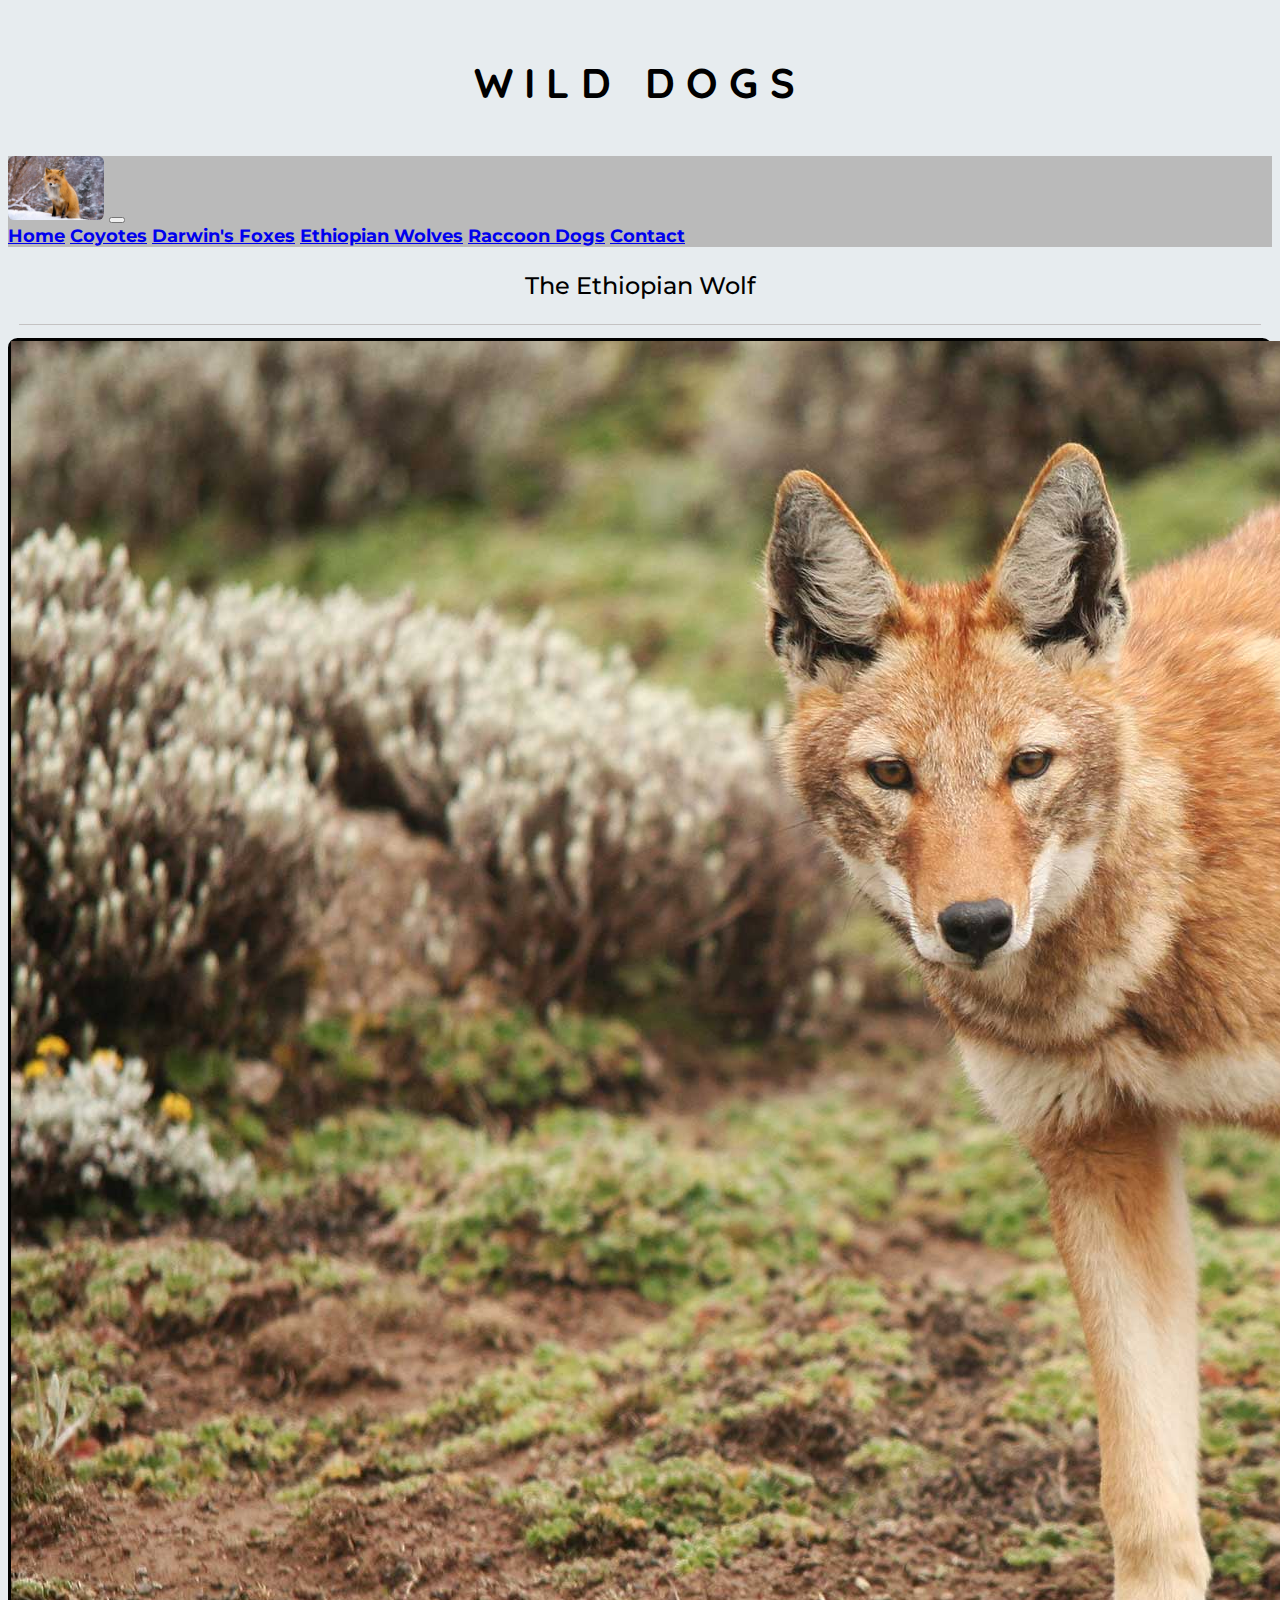
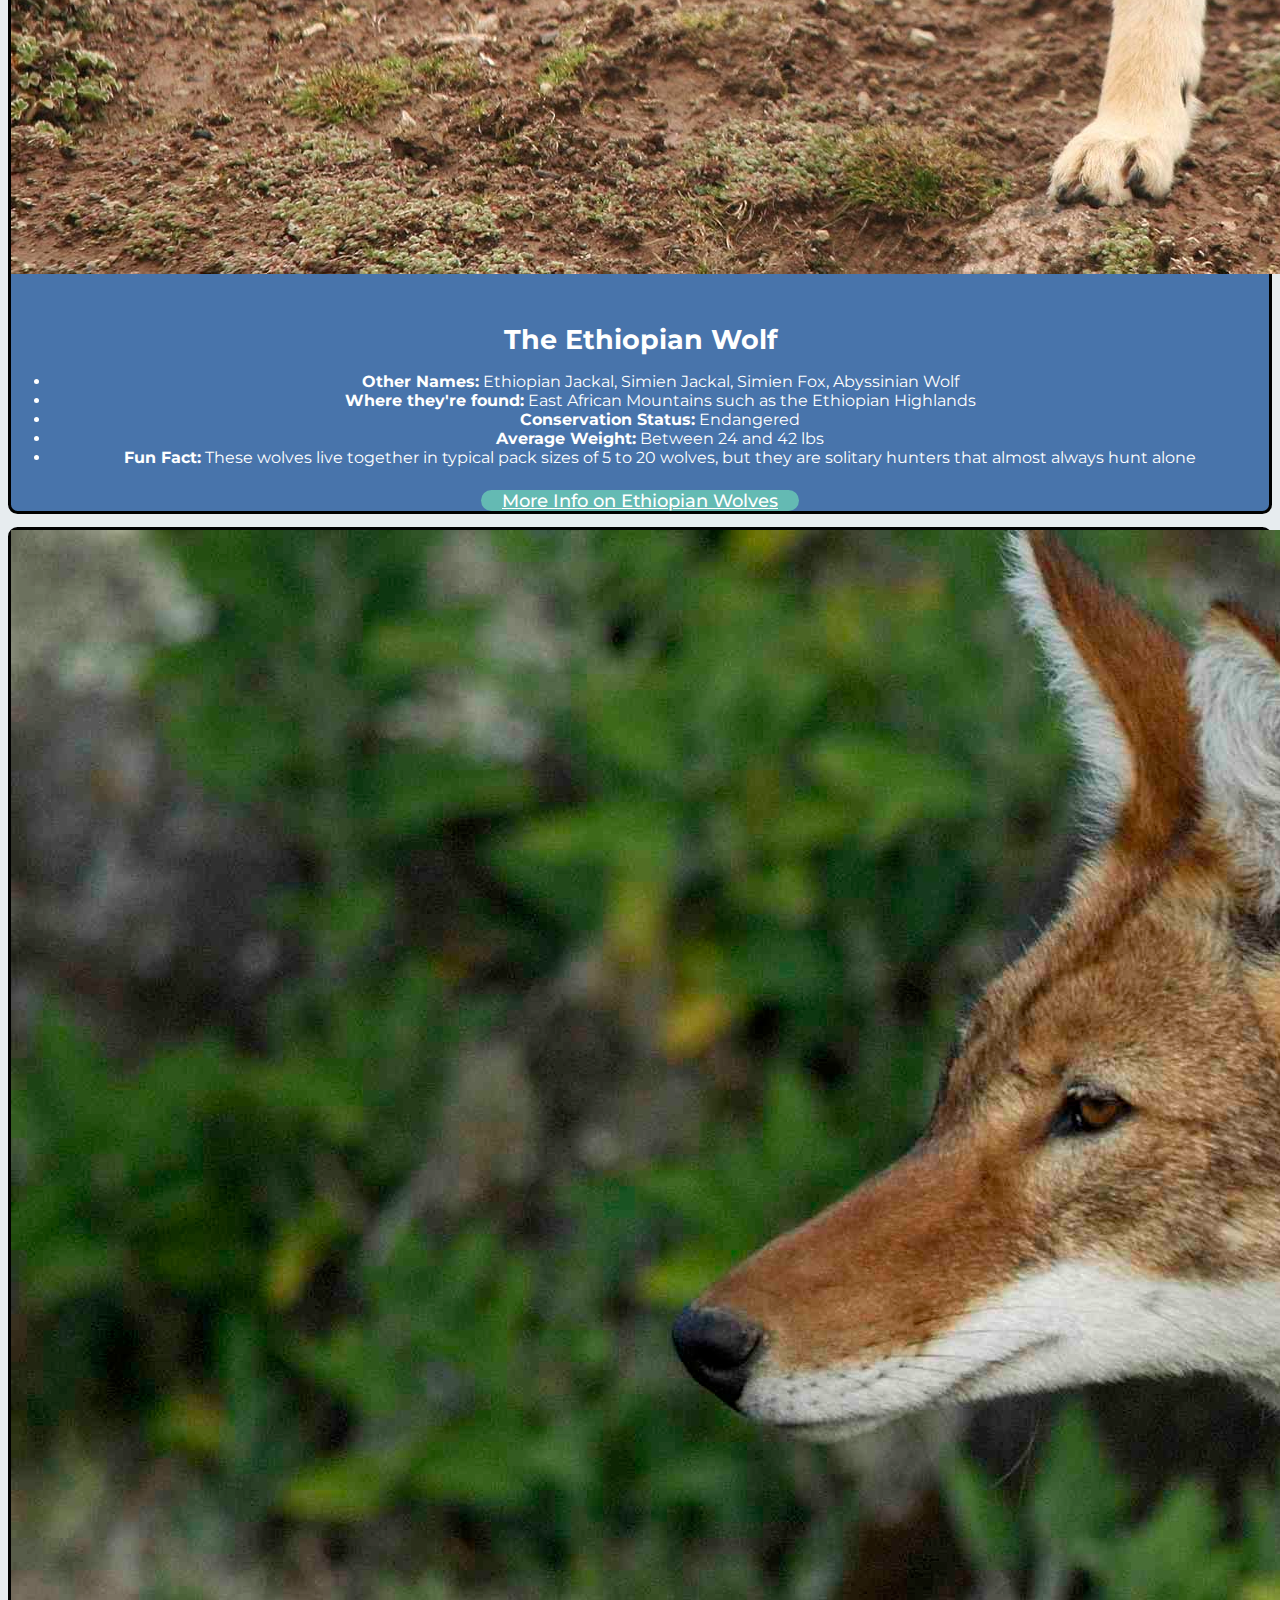
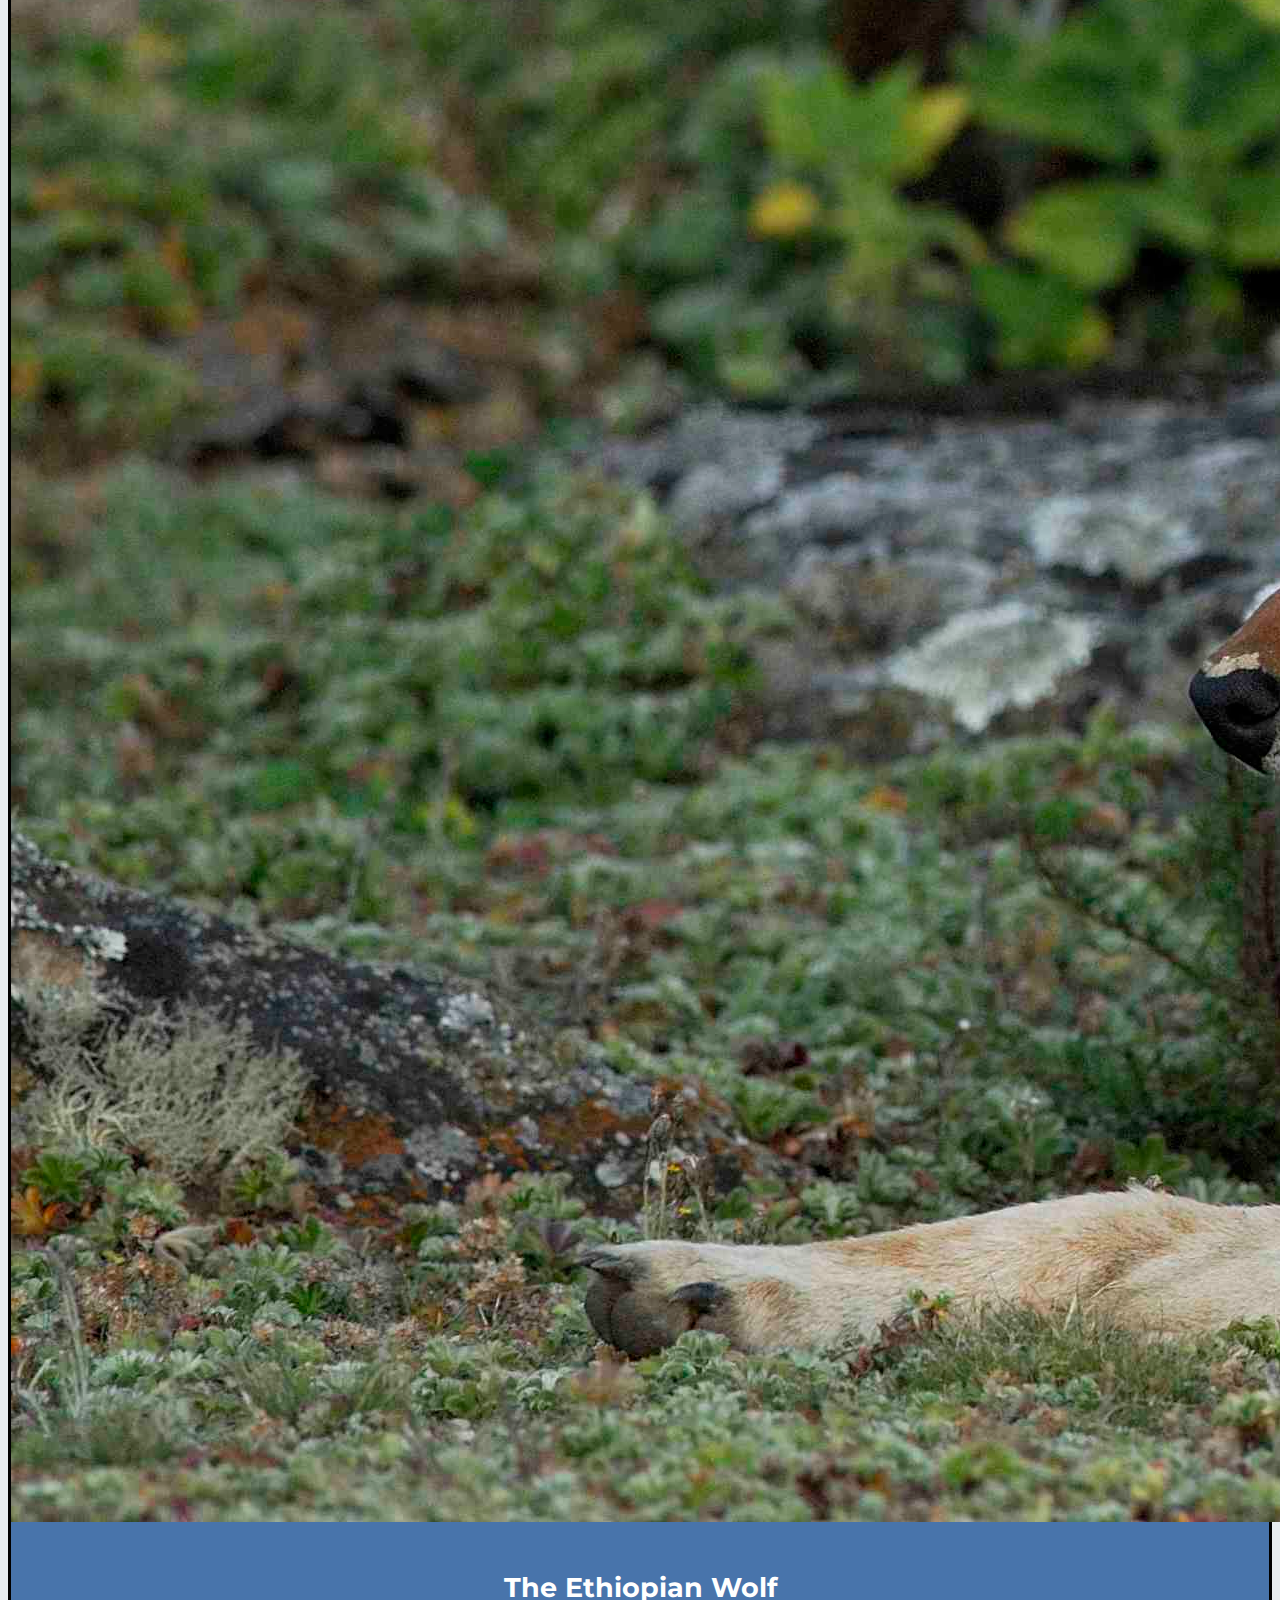
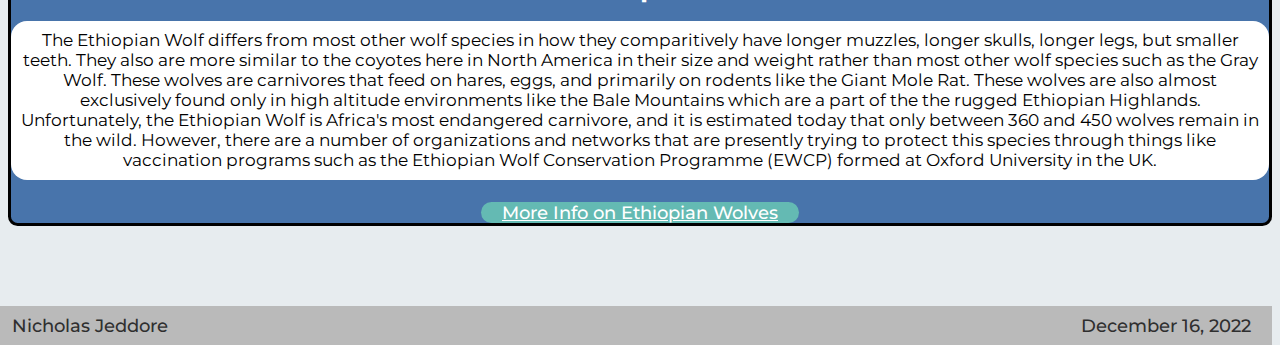
<file: EthiopianWolf/ethiopianwolf.html>
<!DOCTYPE html>
<html lang="en">

<head>
    <meta charset="UTF-8">
    <meta http-equiv="X-UA-Compatible" content="IE=edge">
    <meta name="description" content="Final Project for Intro to Dev Tools">
    <meta name="author" content="Nicholas Jeddore">
    <meta name="viewport" content="width=device-width, initial-scale=1.0">
    <title>Ethiopian Wolves</title>
    <!-- Link to icon image -->
    <link rel="icon" type="image/png" href="/Images/HomepageImages/icon.png">
    <!-- Link to Bootstrap CSS -->
    <link href="https://cdn.jsdelivr.net/npm/bootstrap@5.2.3/dist/css/bootstrap.min.css" rel="stylesheet"
        integrity="sha384-rbsA2VBKQhggwzxH7pPCaAqO46MgnOM80zW1RWuH61DGLwZJEdK2Kadq2F9CUG65" crossorigin="anonymous">
    <!-- Link to google fonts (Montserrat: 400, 500, 700 and Quicksand: 400, 500) -->
    <link rel="preconnect" href="https://fonts.googleapis.com">
    <link rel="preconnect" href="https://fonts.gstatic.com" crossorigin>
    <link
        href="https://fonts.googleapis.com/css2?family=Montserrat:wght@400;500;700&family=Quicksand:wght@400;500&display=swap"
        rel="stylesheet">
    <!-- Link to my stylesheet -->
    <link rel="stylesheet" href="ethiopianwolfstyles.css">
</head>

<body>
    <!-- Main header here -->
    <div id="header">
        <h1 class="display-1">Wild Dogs</h1>
    </div>
    <!-- Navbar here -->
    <nav class="navbar navbar-expand-md" id="myNavbar">
        <div class="container-fluid">
            <a class="navbar-brand" href="#"><img src="/Images/HomepageImages/navbarFox.jpg" alt="Navbar Logo (Red Fox)"
                    class="d-inline-block align-text-top img-fluid" id="myNavbarImage"></a>
            <button class="navbar-toggler" type="button" data-bs-toggle="collapse" data-bs-target="#navbarNavAltMarkup"
                aria-controls="navbarNavAltMarkup" aria-expanded="false" aria-label="Toggle navigation">
                <span class="navbar-toggler-icon"></span>
            </button>
            <div class="collapse navbar-collapse" id="navbarNavAltMarkup">
                <div class="navbar-nav">
                    <!-- Navbar links here -->
                    <a class="nav-link" aria-current="page" href="/Homepage/index.html">Home</a>
                    <a class="nav-link" href="/Coyote/coyotes.html">Coyotes</a>
                    <a class="nav-link" href="/DarwinsFox/darwinsfox.html">Darwin's Foxes</a>
                    <a class="nav-link active" href="/EthiopianWolf/ethiopianwolf.html">Ethiopian Wolves</a>
                    <a class="nav-link" href="/RaccoonDog/raccoondog.html">Raccoon Dogs</a>
                    <a class="nav-link" href="/Contact/contact.html">Contact</a>
                </div>
            </div>
        </div>
    </nav>
    <main>
        <!-- Intro paragraph here -->
        <div id="introParagraph">
            <p>The Ethiopian Wolf</p>
        </div>
        <!-- Fluid container - meaning 100% width at all breakpoints -->
        <div class="container-fluid">
            <!-- 4 cards here -->
            <div class="row row-cols-1 row-cols-md-2 g-4">
                <div class="col">
                    <!-- Card 1 -->
                    <div class="card" id="myCard1">
                        <img src="/Images/EthWolfImages/EthiopianWolf1.jpg" class="card-img-top img-fluid"
                            alt="Wolf walking">
                        <div class="card-body">
                            <h5 class="card-title">The Ethiopian Wolf</h5>
                            <!-- Unordered list with some various facts, basic info, etc. -->
                            <ul class="list-group list-group-flush">
                                <li class="list-group-item"><span class="boldText">Other Names:</span> Ethiopian Jackal,
                                    Simien Jackal,
                                    Simien Fox, Abyssinian Wolf</li>
                                <li class="list-group-item"><span class="boldText">Where they're found:</span> East
                                    African Mountains such as the Ethiopian
                                    Highlands</li>
                                <li class="list-group-item"><span class="boldText">Conservation Status:</span>
                                    Endangered</li>
                                <li class="list-group-item"><span class="boldText">Average Weight:</span> Between 24 and
                                    42 lbs
                                </li>
                                <li class="list-group-item"><span class="boldText">Fun Fact:</span> These wolves live
                                    together
                                    in typical pack sizes of 5 to 20 wolves, but they are solitary hunters that almost
                                    always hunt
                                    alone
                                </li>
                            </ul>
                            <a href="https://en.wikipedia.org/wiki/Ethiopian_wolf" class="btn">More Info on Ethiopian
                                Wolves</a>
                        </div>
                    </div>
                </div>
                <div class="col">
                    <!-- Card 2 -->
                    <div class="card" id="myCard2">
                        <img src="/Images/EthWolfImages/EthiopianWolf2.jpg" class="card-img-top img-fluid"
                            alt="Two wolves">
                        <div class="card-body">
                            <h5 class="card-title">The Ethiopian Wolf</h5>
                            <!-- Text about the species in more detail -->
                            <p class="card-text">The Ethiopian Wolf differs from most other wolf species in how they
                                comparitively have
                                longer muzzles, longer skulls, longer legs,
                                but smaller teeth. They also are more similar to the coyotes here in North America in
                                their
                                size and weight rather than most other wolf species such as the Gray Wolf. These
                                wolves are carnivores
                                that feed on hares, eggs, and primarily on rodents like the Giant Mole Rat. These wolves
                                are also almost exclusively found only in high altitude environments like the Bale
                                Mountains which are a part of the
                                the rugged Ethiopian Highlands.
                                Unfortunately, the
                                Ethiopian Wolf
                                is Africa's most endangered carnivore, and it is estimated today that only between 360
                                and 450
                                wolves remain
                                in the wild. However, there are a number of organizations and networks that are
                                presently
                                trying to
                                protect this species through things like vaccination programs such as the Ethiopian Wolf
                                Conservation Programme (EWCP) formed at Oxford
                                University in the UK.</p>
                            <a href="https://animalcorner.org/animals/ethiopian-wolf/" class="btn">More Info on
                                Ethiopian Wolves</a>
                        </div>
                    </div>
                </div>
            </div>
        </div>
    </main>
    <!-- JS scripts for Bootstrap here (ex. need this for bootstrap navbar button.) -->
    <script src="https://cdn.jsdelivr.net/npm/bootstrap@5.2.3/dist/js/bootstrap.bundle.min.js"
        integrity="sha384-kenU1KFdBIe4zVF0s0G1M5b4hcpxyD9F7jL+jjXkk+Q2h455rYXK/7HAuoJl+0I4"
        crossorigin="anonymous"></script>
    <!-- Footer with name and due date here -->
    <footer class="footer"><span id="footerFloatLeft">Nicholas Jeddore</span><span id="footerFloatRight">December 16,
            2022</span>
    </footer>
</body>
</file>
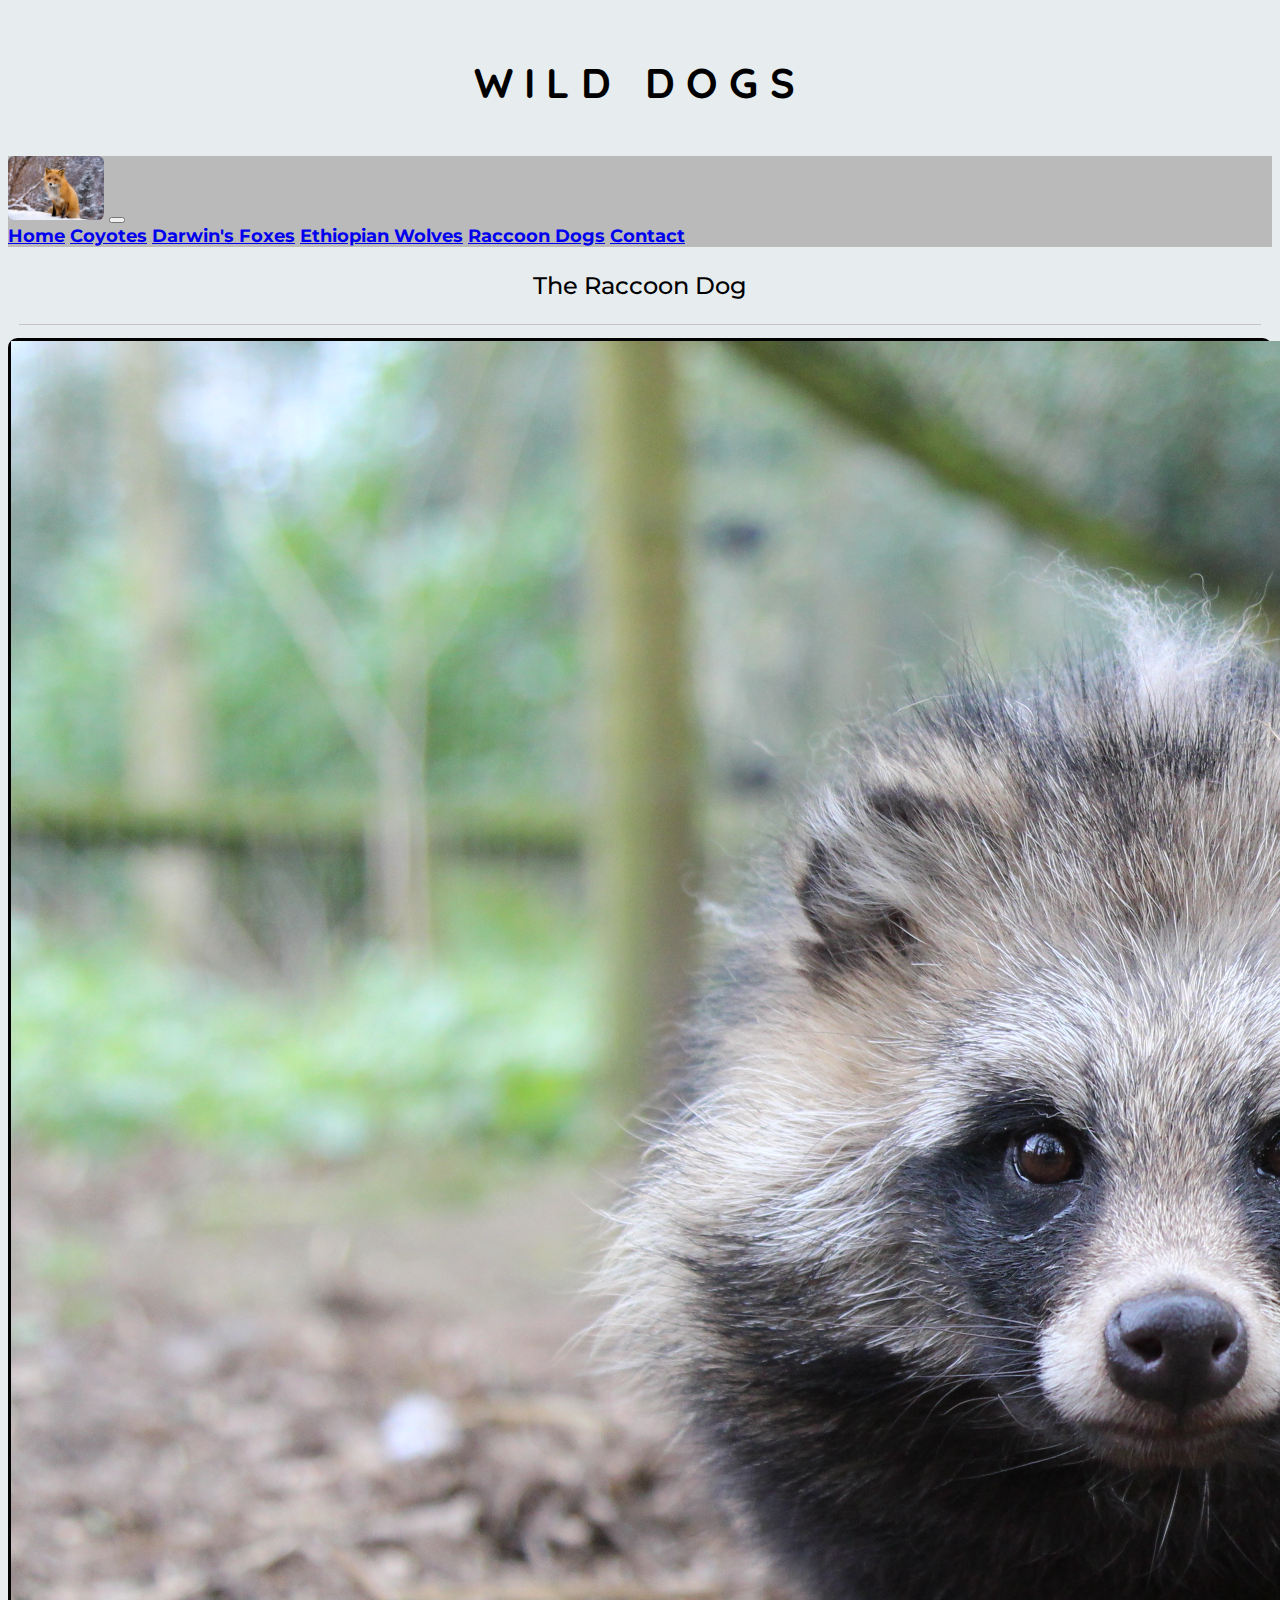
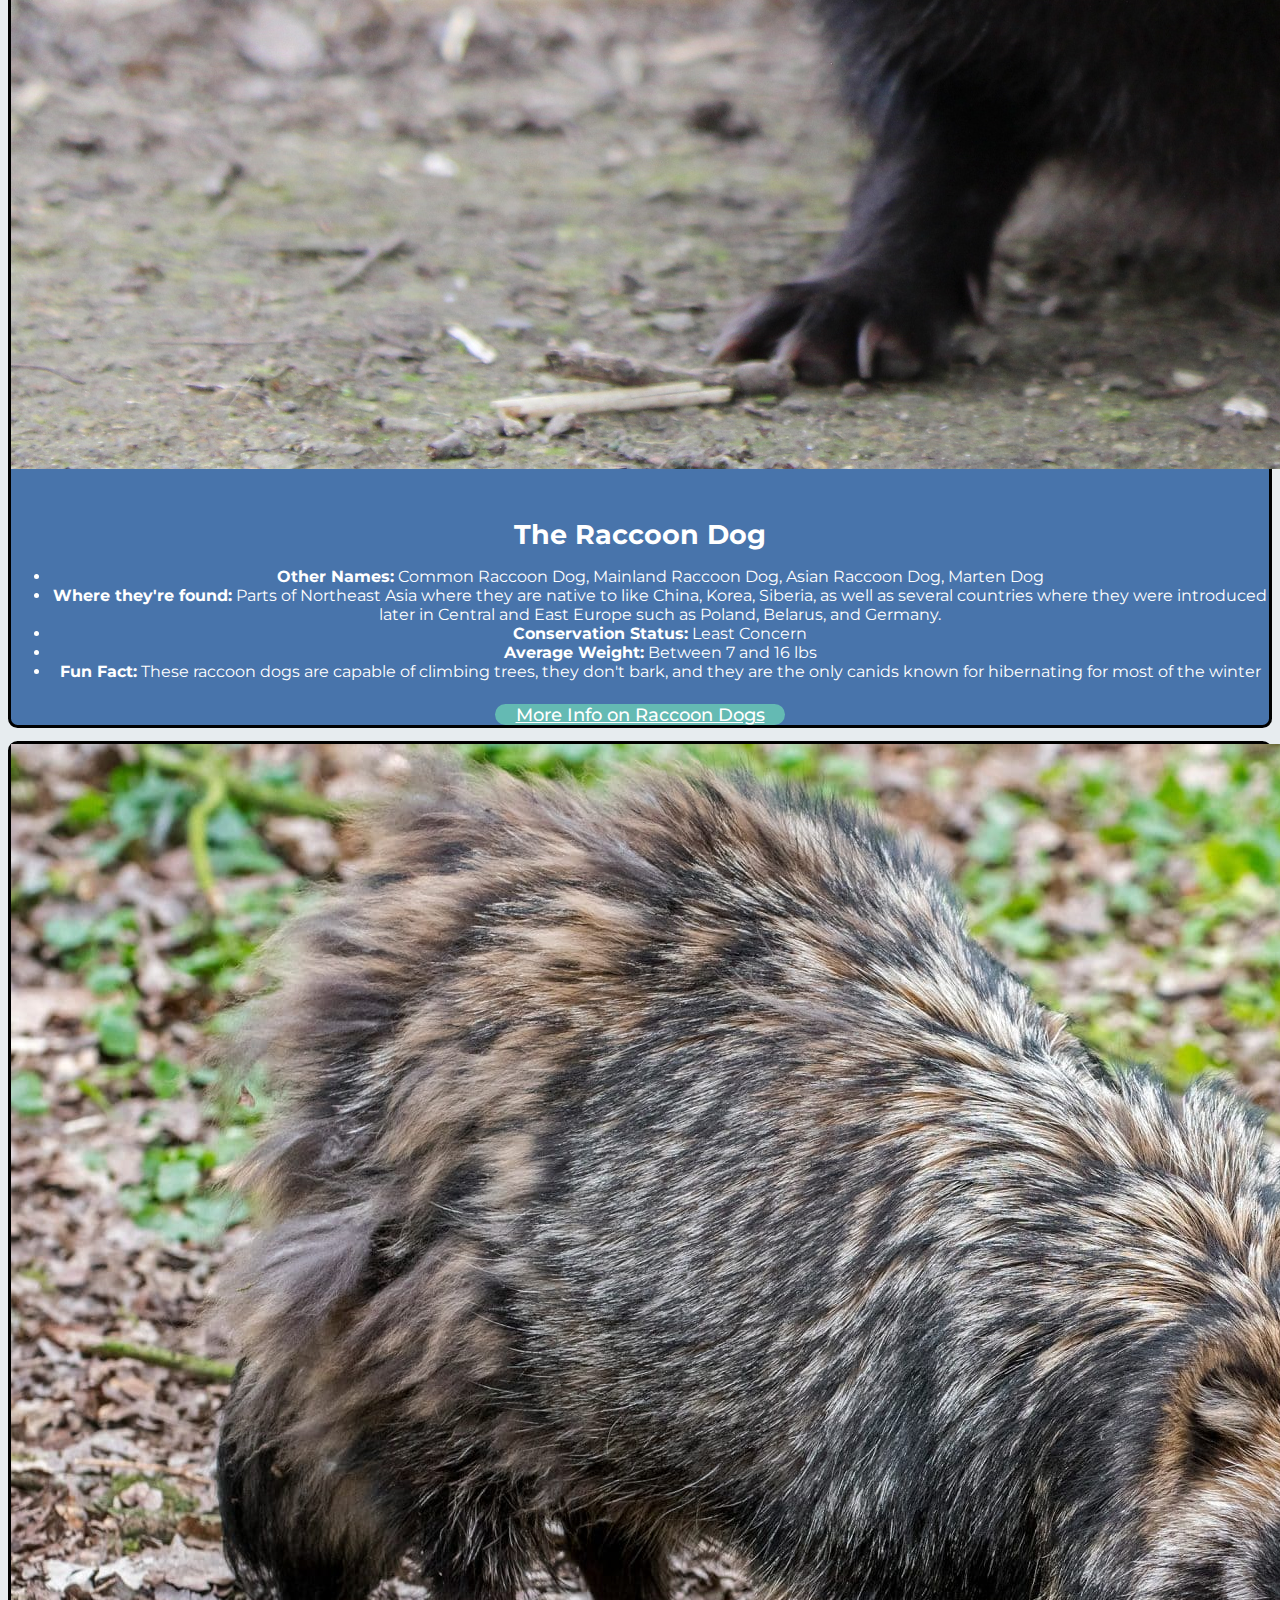
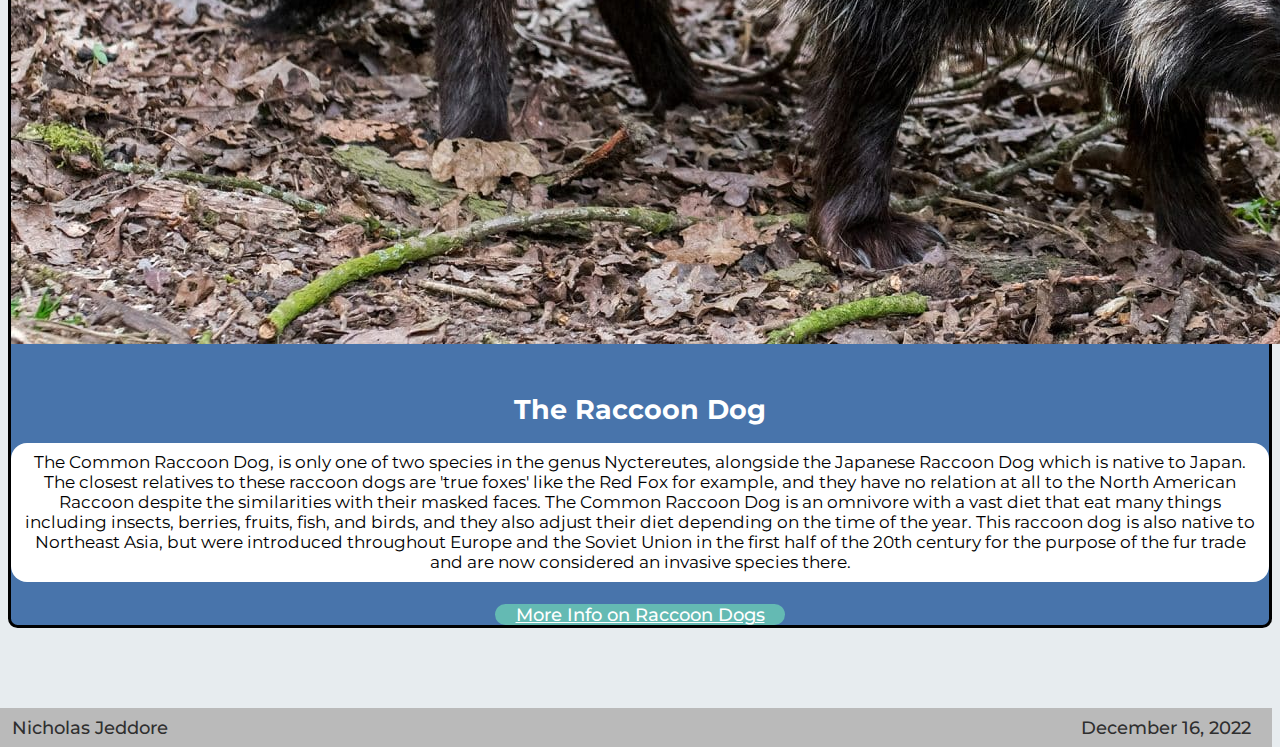
<file: RaccoonDog/raccoondog.html>
<!DOCTYPE html>
<html lang="en">

<head>
    <meta charset="UTF-8">
    <meta http-equiv="X-UA-Compatible" content="IE=edge">
    <meta name="description" content="Final Project for Intro to Dev Tools">
    <meta name="author" content="Nicholas Jeddore">
    <meta name="viewport" content="width=device-width, initial-scale=1.0">
    <title>Raccoon Dogs</title>
    <!-- Link to icon image -->
    <link rel="icon" type="image/png" href="/Images/HomepageImages/icon.png">
    <!-- Link to Bootstrap CSS -->
    <link href="https://cdn.jsdelivr.net/npm/bootstrap@5.2.3/dist/css/bootstrap.min.css" rel="stylesheet"
        integrity="sha384-rbsA2VBKQhggwzxH7pPCaAqO46MgnOM80zW1RWuH61DGLwZJEdK2Kadq2F9CUG65" crossorigin="anonymous">
    <!-- Link to google fonts (Montserrat: 400, 500, 700 and Quicksand: 400, 500) -->
    <link rel="preconnect" href="https://fonts.googleapis.com">
    <link rel="preconnect" href="https://fonts.gstatic.com" crossorigin>
    <link
        href="https://fonts.googleapis.com/css2?family=Montserrat:wght@400;500;700&family=Quicksand:wght@400;500&display=swap"
        rel="stylesheet">
    <!-- Link to my stylesheet -->
    <link rel="stylesheet" href="raccoondogstyles.css">
</head>

<body>
    <!-- Main header here -->
    <div id="header">
        <h1 class="display-1">Wild Dogs</h1>
    </div>
    <!-- Navbar here -->
    <nav class="navbar navbar-expand-md" id="myNavbar">
        <div class="container-fluid">
            <a class="navbar-brand" href="#"><img src="/Images/HomepageImages/navbarFox.jpg" alt="Navbar Logo (Red Fox)"
                    class="d-inline-block align-text-top img-fluid" id="myNavbarImage"></a>
            <button class="navbar-toggler" type="button" data-bs-toggle="collapse" data-bs-target="#navbarNavAltMarkup"
                aria-controls="navbarNavAltMarkup" aria-expanded="false" aria-label="Toggle navigation">
                <span class="navbar-toggler-icon"></span>
            </button>
            <div class="collapse navbar-collapse" id="navbarNavAltMarkup">
                <div class="navbar-nav">
                    <!-- Navbar links here -->
                    <a class="nav-link" aria-current="page" href="/Homepage/index.html">Home</a>
                    <a class="nav-link" href="/Coyote/coyotes.html">Coyotes</a>
                    <a class="nav-link" href="/DarwinsFox/darwinsfox.html">Darwin's Foxes</a>
                    <a class="nav-link" href="/EthiopianWolf/ethiopianwolf.html">Ethiopian Wolves</a>
                    <a class="nav-link active" href="/RaccoonDog/raccoondog.html">Raccoon Dogs</a>
                    <a class="nav-link" href="/Contact/contact.html">Contact</a>
                </div>
            </div>
        </div>
    </nav>
    <main>
        <!-- Intro paragraph here -->
        <div id="introParagraph">
            <p>The Raccoon Dog</p>
        </div>
        <!-- Fluid container - meaning 100% width at all breakpoints -->
        <div class="container-fluid">
            <!-- 4 cards here -->
            <div class="row row-cols-1 row-cols-md-2 g-4">
                <div class="col">
                    <!-- Card 1 -->
                    <div class="card" id="myCard1">
                        <img src="/Images/RaccoonDogImages/RaccoonDog2.jpg" class="card-img-top img-fluid"
                            alt="Young raccoon dog">
                        <div class="card-body">
                            <h5 class="card-title">The Raccoon Dog</h5>
                            <!-- Unordered list with some various facts, basic info, etc. -->
                            <ul class="list-group list-group-flush">
                                <li class="list-group-item"><span class="boldText">Other Names:</span> Common Raccoon
                                    Dog, Mainland Raccoon Dog, Asian Raccoon Dog, Marten Dog
                                </li>
                                <li class="list-group-item"><span class="boldText">Where they're found:</span> Parts of
                                    Northeast Asia where they are native to like China, Korea, Siberia, as well as
                                    several
                                    countries where they were introduced later in Central and East Europe such as
                                    Poland,
                                    Belarus, and Germany.</li>
                                <li class="list-group-item"><span class="boldText">Conservation Status:</span> Least
                                    Concern</li>
                                <li class="list-group-item"><span class="boldText">Average Weight:</span> Between 7 and
                                    16 lbs
                                </li>
                                <li class="list-group-item"><span class="boldText">Fun Fact:</span> These raccoon dogs
                                    are
                                    capable of climbing trees, they don't bark, and they are the only canids known for
                                    hibernating for most of the
                                    winter
                                </li>
                            </ul>
                            <a href="https://en.wikipedia.org/wiki/Common_raccoon_dog" class="btn">More Info on Raccoon
                                Dogs</a>
                        </div>
                    </div>
                </div>
                <div class="col">
                    <!-- Card 2 -->
                    <div class="card" id="myCard2">
                        <img src="/Images/RaccoonDogImages/RaccoonDog1.jpg" class="card-img-top img-fluid"
                            alt="Raccoon dog standing">
                        <div class="card-body">
                            <h5 class="card-title">The Raccoon Dog</h5>
                            <!-- Text about the species in more detail -->
                            <p class="card-text">The Common Raccoon Dog, is only one of two species in the genus
                                Nyctereutes, alongside the Japanese Raccoon Dog which is native to Japan. The closest
                                relatives to these raccoon dogs are 'true foxes' like the Red Fox for example, and they
                                have no relation at all to
                                the North American Raccoon
                                despite the similarities with their masked faces. The Common Raccoon Dog is an
                                omnivore with a vast diet that eat many things including insects, berries, fruits, fish,
                                and birds, and
                                they also adjust their diet depending on the time of the year. This raccoon dog is also
                                native to
                                Northeast Asia, but were introduced throughout Europe and the Soviet Union in the first
                                half of the 20th
                                century for the purpose of the fur trade and are now considered an
                                invasive species there.</p>
                            <a href="https://animalcorner.org/animals/raccoon-dog/" class="btn">More Info on
                                Raccoon Dogs</a>
                        </div>
                    </div>
                </div>
            </div>
        </div>
    </main>
    <!-- JS scripts for Bootstrap here (ex. need this for bootstrap navbar button.) -->
    <script src="https://cdn.jsdelivr.net/npm/bootstrap@5.2.3/dist/js/bootstrap.bundle.min.js"
        integrity="sha384-kenU1KFdBIe4zVF0s0G1M5b4hcpxyD9F7jL+jjXkk+Q2h455rYXK/7HAuoJl+0I4"
        crossorigin="anonymous"></script>
    <!-- Footer with name and due date here -->
    <footer class="footer"><span id="footerFloatLeft">Nicholas Jeddore</span><span id="footerFloatRight">December 16,
            2022</span>
    </footer>
</body>
</file>
<file: Homepage/app.css>
body {
    background-color: #E7ECEF;
    font-family: Montserrat, Verdana, Geneva, Tahoma, sans-serif;
}

/* ID for the main header that contains the h1 heading text. */
#header {
    width: auto;
    text-align: center;
    padding: 1.6%;
    font-size: 130%;
    text-transform: uppercase;
    letter-spacing: 0.7rem;
    font-family: Quicksand, Verdana, Geneva, Tahoma, sans-serif;
}

/* ID for the introductory paragraph. */
#introParagraph {
    margin-top: 3%;
    text-align: center;
    font-size: 140%;
    margin-left: 0.7rem;
    margin-right: 0.7rem;
    margin-bottom: 0.5rem;
    border-bottom: 0.1rem solid #c4c2c2;
    font-weight: 500;
}

/* ID to override/customize bootstrap navbar properties */
#myNavbar {
    background-color: #bababa;
    font-weight: bold;
    padding-bottom: 0;
    padding-top: 0;
}

/* ID for the navbar image (a winter fox) */
#myNavbarImage {
    display: inline-block;
    width: 6rem;
    height: 4rem;
    border-radius: 0.4rem;
}

/* When hovering over the active navbar link */
.nav-link.active:hover {
    background-color: #6dc6de;
    color: black;
    transition: all 0.2s 0.2s;
    transition-timing-function: ease-in-out;
    border-radius: 0.7rem;
}

/* IDs for each of the cards. */
#myCard1 {
    text-align: center;
    border: 0.18rem solid black;
}

#myCard2 {
    text-align: center;
    border: 0.18rem solid black;
}

#myCard3 {
    text-align: center;
    border: 0.18rem solid black;
}

#myCard4 {
    text-align: center;
    border: 0.18rem solid black;
}

/* Class for footer and two IDs for the footer. */
.footer {
    width: 100%;
    padding: 0.7%;
    margin-bottom: 0em;
    margin-top: 10%;
    float: right;
    background-color: #bababa;
    color: #2f2f2f;
    font-weight: 500;
}

/* Media Query for under 768px */
@media only screen and (max-width: 768px) {
    #myNavbarImage {
        width: 4.5rem;
        height: 3rem;
    }

    .nav-link {
        padding-left: 0.5rem;
    }

    .card {
        margin-left: 1.4rem;
        margin-right: 1.4rem;
    }

    .btn {
        font-size: 90%;
    }

    #myCard1 {
        margin-top: 0.5rem;
    }
}

/* Media Query for under 576px */
@media only screen and (max-width: 576px) {

    .btn {
        font-size: 75%;
    }

    #introParagraph {
        font-size: 95%;
    }

    .card-title {
        font-size: 98%;
    }

    .card-text {
        font-size: 88%;
    }

    .footer {
        font-size: 80%;
    }

    #myCard1 {
        border: 0.2em solid black;
    }

    #myCard2 {
        border: 0.2em solid black;
    }
}

/* Media Query for over 768px */
@media only screen and (min-width: 768px) {
    #myCard1 {
        margin-top: 0.8rem;
    }

    #myCard2 {
        margin-top: 0.8rem;
    }

    .footer {
        margin-top: 5rem;
    }
}

/* Media Query for over 992px */
@media only screen and (min-width: 992px) {
    .card-title {
        font-size: 170%;
    }

    .nav-link {
        font-size: 115%;
    }

    #introParagraph {
        margin-top: 1.5rem;
    }

    .footer {
        font-size: 110%;
    }

    .btn {
        font-size: 110%;
    }

    #myCard1 {
        border: 0.2rem solid black;
    }

    #myCard2 {
        border: 0.2rem solid black;
    }

    #myCard3 {
        border: 0.2rem solid black;
    }

    #myCard4 {
        border: 0.2rem solid black;
    }

}

/* Class for the navbar links */
.nav-link {
    border-radius: 0.7rem;
}

/* When hovering over the navbar links. */
.nav-link:hover {
    background-color: #274C77;
    color: #ffffff;
    transition: all 0.2s 0.2s;
    transition-timing-function: ease-in-out;
    border-radius: 0.7rem;
}

#footerFloatLeft {
    float: left;
    margin-left: 1%;
}

#footerFloatRight {
    float: right;
    margin-right: 1%;
}

/* Class for all of the cards */
.card {
    border-radius: 0.6rem;
    background-color: #4874ab;
    color: #ffffff
}

/* Overriding bootstrap's btn properties */
.btn {
    background-color: #64bab3;
    color: #ffffff;
    border-radius: 0.8rem;
    transition: color 0.25s, border-color 0.25s, box-shadow 0.25s, transform 0.25s;
    font-weight: 500;
    padding-left: 1.3rem;
    padding-right: 1.3rem;
}

/* When hovering over buttons */
.btn:hover {
    background-color: #274C77;
    transition: all 0.3s 0.1s;
    transition-timing-function: ease-in-out;
    color: #e1e1e1;
    box-shadow: 0 0.5em 0.5em -0.3em #95c5ff;
    transform: translateY(-0.25em);
}
</file>
<file: Contact/contactstyles.css>
body {
    background-color: #E7ECEF;
    font-family: Montserrat, Verdana, Geneva, Tahoma, sans-serif;
}

/* ID for the main header that contains the h1 heading text. */
#header {
    width: auto;
    text-align: center;
    padding: 1.6%;
    font-size: 130%;
    text-transform: uppercase;
    letter-spacing: 0.7rem;
    font-family: Quicksand, Verdana, Geneva, Tahoma, sans-serif;
}

/* ID for the introductory paragraph. */
#introParagraph {
    margin-top: 3%;
    text-align: center;
    font-size: 140%;
    margin-left: 0.7rem;
    margin-right: 0.7rem;
    margin-bottom: 0.5rem;
    border-bottom: 0.1rem solid #c4c2c2;
    font-weight: 500;
}

/* ID to override/customize bootstrap navbar properties */
#myNavbar {
    background-color: #bababa;
    font-weight: bold;
    padding-bottom: 0;
    padding-top: 0;
}

/* ID for the navbar image (a winter fox) */
#myNavbarImage {
    display: inline-block;
    width: 6rem;
    height: 4rem;
    border-radius: 0.4rem;
}

/* Overriding bootstrap's btn properties */
.btn {
    background-color: #64bab3;
    color: #ffffff;
    border-radius: 0.8rem;
    transition: color 0.25s, border-color 0.25s, box-shadow 0.25s, transform 0.25s;
    padding-left: 3rem;
    padding-right: 3rem;
    font-size: 1.15rem;
    display: flex;
    margin: 0 auto;
    font-weight: 500;
    padding-left: 1.6rem;
    padding-right: 1.6rem;
}

/* When hovering over buttons */
.btn:hover {
    background-color: #274C77;
    transition: all 0.3s 0.1s;
    transition-timing-function: ease-in-out;
    color: #e1e1e1;
    box-shadow: 0 0.5em 0.5em -0.3em #95c5ff;
    transform: translateY(-0.25em);
}

/* When hovering over the active navbar link */
.nav-link.active:hover {
    background-color: #6dc6de;
    color: black;
    transition: all 0.2s 0.2s;
    transition-timing-function: ease-in-out;
    border-radius: 0.7rem;
}

form:first-child {
    margin-top: 1.3rem;
}

/* Class for footer and two IDs for the footer. */
.footer {
    width: 100%;
    padding: 0.7%;
    margin-bottom: 0em;
    margin-top: 10%;
    float: right;
    background-color: #bababa;
    color: #2f2f2f;
    font-weight: 500;
}

/* Media Query for under 768px */
@media only screen and (max-width: 768px) {
    #myNavbarImage {
        width: 4.5rem;
        height: 3rem;
    }

    .nav-link {
        padding-left: 0.5rem;
    }

    .card {
        margin-left: 1.4rem;
        margin-right: 1.4rem;
    }

    .btn {
        font-size: 90%;
    }

    #myCard1 {
        margin-top: 0.5rem;
    }

    .form-control {
        font-size: 80%;
    }

    .form-select {
        font-size: 80%;
    }
}

/* Media Query for under 576px */
@media only screen and (max-width: 576px) {

    .btn {
        font-size: 75%;
    }

    #introParagraph {
        font-size: 95%;
    }

    .card-title {
        font-size: 98%;
    }

    .card-text {
        font-size: 88%;
    }
}

/* Media Query for over 768px */
@media only screen and (min-width: 768px) {
    #myCard1 {
        margin-top: 0.8rem;
    }

    #myCard2 {
        margin-top: 0.8rem;
    }

    .carousel {
        width: 50%;
        height: 50%;
        margin: 0 auto;
    }

    .footer {
        margin-top: 5rem;
    }
}

/* Media Query for over 992px */
@media only screen and (min-width: 992px) {
    .card-title {
        font-size: 170%;
    }

    .nav-link {
        font-size: 115%;
    }

    #introParagraph {
        margin-top: 1.5rem;
    }

    .footer {
        font-size: 110%;
    }

    .btn {
        font-size: 110%;
    }

    .form-control {
        margin-left: 10rem;
        margin-right: 10rem;
    }

    .form-select {
        margin-left: 10rem;
        margin-right: 10rem;
    }
}

@media screen and (min-width: 768px) and (max-width: 992px) {
    .form-control {
        margin-left: 4rem;
        margin-right: 4rem;
    }

    .form-select {
        margin-left: 4rem;
        margin-right: 4rem;
    }
}

/* Class for the navbar links */
.nav-link {
    border-radius: 0.7rem;
}

/* When hovering over the navbar links. */
.nav-link:hover {
    background-color: #274C77;
    color: #ffffff;
    transition: all 0.2s 0.2s;
    transition-timing-function: ease-in-out;
    border-radius: 0.7rem;
}

#footerFloatLeft {
    float: left;
    margin-left: 1%;
}

#footerFloatRight {
    float: right;
    margin-right: 1%;
}

/* Class for all of the cards */
.card {
    border-radius: 0.6rem;
    background-color: #4874ab;
    color: #ffffff
}

/* Class for the carousel inner images */
.carousel-inner {
    border-radius: 1rem;
    border: 0.2rem solid black;
    margin-top: 3.5rem;
}

/* ID for the first carousel indicator */
#indicatorOne {
    background-color: #64bab3;
    padding: 0.12rem;
    border-radius: 0.8rem;
}

/* ID for the second carousel indicator */
#indicatorTwo {
    background-color: #64bab3;
    padding: 0.12rem;
    border-radius: 0.8rem;
}

/* ID for the third carousel indicator */
#indicatorThree {
    background-color: #64bab3;
    padding: 0.12rem;
    border-radius: 0.8rem;
}
</file>
<file: Coyote/coyotesstyles.css>
body {
    background-color: #E7ECEF;
    font-family: Montserrat, Verdana, Geneva, Tahoma, sans-serif;
}

/* ID for the main header that contains the h1 heading text. */
#header {
    width: auto;
    text-align: center;
    padding: 1.6%;
    font-size: 130%;
    text-transform: uppercase;
    letter-spacing: 0.7rem;
    font-family: Quicksand, Verdana, Geneva, Tahoma, sans-serif;
}

/* ID for the introductory paragraph. */
#introParagraph {
    margin-top: 3%;
    text-align: center;
    font-size: 150%;
    margin-left: 0.7rem;
    margin-right: 0.7rem;
    margin-bottom: 0.5rem;
    border-bottom: 0.1rem solid #c4c2c2;
    font-weight: 500;
}

/* ID to override/customize bootstrap navbar properties */
#myNavbar {
    background-color: #bababa;
    font-weight: bold;
    padding-bottom: 0;
    padding-top: 0;
}

/* ID for the navbar image (a winter fox) */
#myNavbarImage {
    display: inline-block;
    width: 6rem;
    height: 4rem;
    border-radius: 0.4rem;
}

/* When hovering over the active navbar link */
.nav-link.active:hover {
    background-color: #6dc6de;
    color: black;
    transition: all 0.2s 0.2s;
    transition-timing-function: ease-in-out;
    border-radius: 0.7rem;
}

/* IDs for each of the cards. */
#myCard1 {
    text-align: center;
    border: 0.17rem solid black;
}

#myCard2 {
    text-align: center;
    border: 0.17rem solid black;
}

/* Class for footer and two IDs for the footer. */
.footer {
    width: 100%;
    padding: 0.7%;
    margin-bottom: 0em;
    margin-top: 10%;
    float: right;
    background-color: #bababa;
    color: #2f2f2f;
    font-weight: 500;
}

/* Media Query for under 768px */
@media only screen and (max-width: 768px) {
    #myNavbarImage {
        width: 4.5rem;
        height: 3rem;
    }

    .nav-link {
        padding-left: 0.5rem;
    }

    .card {
        margin-left: 1.4rem;
        margin-right: 1.4rem;
    }

    .btn {
        font-size: 90%;
    }

    #myCard1 {
        margin-top: 0.5rem;
    }
}

/* Media Query for under 576px */
@media only screen and (max-width: 576px) {

    .btn {
        font-size: 75%;
    }

    #introParagraph {
        font-size: 95%;
    }

    .card-title {
        font-size: 98%;
    }

    .card-text {
        font-size: 88%;
    }

    .footer {
        font-size: 80%;
    }
}

/* Media Query for over 768px */
@media only screen and (min-width: 768px) {
    #myCard1 {
        margin-top: 0.8rem;
    }

    #myCard2 {
        margin-top: 0.8rem;
    }

    .footer {
        margin-top: 5rem;
    }
}

/* Media Query for over 992px */
@media only screen and (min-width: 992px) {
    .card-title {
        font-size: 170%;
    }

    .nav-link {
        font-size: 115%;
    }

    #introParagraph {
        margin-top: 1.5rem;
    }

    .footer {
        font-size: 110%;
    }

    .btn {
        font-size: 110%;
    }

    #myCard1 {
        border: 0.2em solid black;
    }

    #myCard2 {
        border: 0.2em solid black;
    }
}

/* Class for the navbar links */
.nav-link {
    border-radius: 0.7rem;
}

/* When hovering over the navbar links. */
.nav-link:hover {
    background-color: #274C77;
    color: #ffffff;
    transition: all 0.2s 0.2s;
    transition-timing-function: ease-in-out;
    border-radius: 0.7rem;
}

#footerFloatLeft {
    float: left;
    margin-left: 1%;
}

#footerFloatRight {
    float: right;
    margin-right: 1%;
}

/* Class for all of the cards */
.card {
    border-radius: 0.6rem;
    background-color: #4874ab;
    color: #ffffff
}

/* Overriding bootstrap's btn properties */
.btn {
    background-color: #64bab3;
    color: #ffffff;
    border-radius: 0.8rem;
    transition: color 0.25s, border-color 0.25s, box-shadow 0.25s, transform 0.25s;
    font-weight: 500;
    padding-left: 1.4rem;
    padding-right: 1.4rem;
}

/* When hovering over buttons */
.btn:hover {
    background-color: #274C77;
    transition: all 0.3s 0.1s;
    transition-timing-function: ease-in-out;
    color: #e1e1e1;
    box-shadow: 0 0.5em 0.5em -0.3em #95c5ff;
    transform: translateY(-0.25em);
}

/* Class for the unordered list in the left card */
.list-group {
    border-radius: 1rem;
}

/* Class targeting the last list item */
.list-group-item:last-of-type {
    margin-bottom: 1.4rem;
}

/* Class targeting the last card text which is in the right card */
.card-text:last-of-type {
    background-color: #ffffff;
    color: black;
    border-radius: 1rem;
    margin-bottom: 1.4rem;
    font-size: 105%;
    padding: 0.6rem;
}

/* Class to style some of the text in the left card */
.boldText {
    font-weight: 700;
}

/* Class for title inside the cards */
.card-title {
    margin-bottom: 0.8rem;
}
</file>
<file: DarwinsFox/darwinsfoxstyles.css>
body {
    background-color: #E7ECEF;
    font-family: Montserrat, Verdana, Geneva, Tahoma, sans-serif;
}

/* ID for the main header that contains the h1 heading text. */
#header {
    width: auto;
    text-align: center;
    padding: 1.6%;
    font-size: 130%;
    text-transform: uppercase;
    letter-spacing: 0.7rem;
    font-family: Quicksand, Verdana, Geneva, Tahoma, sans-serif;
}

/* ID for the introductory paragraph. */
#introParagraph {
    margin-top: 3%;
    text-align: center;
    font-size: 150%;
    margin-left: 0.7rem;
    margin-right: 0.7rem;
    margin-bottom: 0.5rem;
    border-bottom: 0.1rem solid #c4c2c2;
    font-weight: 500;
}

/* ID to override/customize bootstrap navbar properties */
#myNavbar {
    background-color: #bababa;
    font-weight: bold;
    padding-bottom: 0;
    padding-top: 0;
}

/* ID for the navbar image (a winter fox) */
#myNavbarImage {
    display: inline-block;
    width: 6rem;
    height: 4rem;
    border-radius: 0.4rem;
}

/* When hovering over the active navbar link */
.nav-link.active:hover {
    background-color: #6dc6de;
    color: black;
    transition: all 0.2s 0.2s;
    transition-timing-function: ease-in-out;
    border-radius: 0.7rem;
}

/* IDs for each of the cards. */
#myCard1 {
    text-align: center;
    border: 0.17rem solid black;
}

#myCard2 {
    text-align: center;
    border: 0.17rem solid black;
}

/* Class for footer and two IDs for the footer. */
.footer {
    width: 100%;
    padding: 0.7%;
    margin-bottom: 0em;
    margin-top: 10%;
    float: right;
    background-color: #bababa;
    color: #2f2f2f;
    font-weight: 500;
}

/* Media Query for under 768px */
@media only screen and (max-width: 768px) {
    #myNavbarImage {
        width: 4.5rem;
        height: 3rem;
    }

    .nav-link {
        padding-left: 0.5rem;
    }

    .card {
        margin-left: 1.4rem;
        margin-right: 1.4rem;
    }

    .btn {
        font-size: 90%;
    }

    #myCard1 {
        margin-top: 0.5rem;
    }
}

/* Media Query for under 576px */
@media only screen and (max-width: 576px) {

    .btn {
        font-size: 75%;
    }

    #introParagraph {
        font-size: 95%;
    }

    .card-title {
        font-size: 98%;
    }

    .card-text {
        font-size: 88%;
    }

    .footer {
        font-size: 80%;
    }
}

/* Media Query for over 768px */
@media only screen and (min-width: 768px) {
    #myCard1 {
        margin-top: 0.8rem;
    }

    #myCard2 {
        margin-top: 0.8rem;
    }

    .footer {
        margin-top: 5rem;
    }
}

/* Media Query for over 992px */
@media only screen and (min-width: 992px) {
    .card-title {
        font-size: 170%;
    }

    .nav-link {
        font-size: 115%;
    }

    #introParagraph {
        margin-top: 1.5rem;
    }

    .footer {
        font-size: 110%;
    }

    .btn {
        font-size: 110%;
    }

    #myCard1 {
        border: 0.2em solid black;
    }

    #myCard2 {
        border: 0.2em solid black;
    }

}

/* Class for the navbar links */
.nav-link {
    border-radius: 0.7rem;
}

/* When hovering over the navbar links. */
.nav-link:hover {
    background-color: #274C77;
    color: #ffffff;
    transition: all 0.2s 0.2s;
    transition-timing-function: ease-in-out;
    border-radius: 0.7rem;
}

#footerFloatLeft {
    float: left;
    margin-left: 1%;
}

#footerFloatRight {
    float: right;
    margin-right: 1%;
}

/* Class for all of the cards */
.card {
    border-radius: 0.6rem;
    background-color: #4874ab;
    color: #ffffff
}

/* Overriding bootstrap's btn properties */
.btn {
    background-color: #64bab3;
    color: #ffffff;
    border-radius: 0.8rem;
    transition: color 0.25s, border-color 0.25s, box-shadow 0.25s, transform 0.25s;
    font-weight: 500;
    padding-left: 1.3rem;
    padding-right: 1.3rem;
}

/* When hovering over buttons */
.btn:hover {
    background-color: #274C77;
    transition: all 0.3s 0.1s;
    transition-timing-function: ease-in-out;
    color: #e1e1e1;
    box-shadow: 0 0.5em 0.5em -0.3em #95c5ff;
    transform: translateY(-0.25em);
}

/* Class for the unordered list in the left card */
.list-group {
    border-radius: 1rem;
}

/* Class targeting the last list item */
.list-group-item:last-of-type {
    margin-bottom: 1.4rem;
}

/* Class targeting the last card text which is in the right card */
.card-text:last-of-type {
    background-color: #ffffff;
    color: black;
    border-radius: 1rem;
    margin-bottom: 1.4rem;
    font-size: 105%;
    padding: 0.6rem;
}

/* Class to style some of the text in the left card */
.boldText {
    font-weight: 700;
}

/* Class for title inside the cards */
.card-title {
    margin-bottom: 0.8rem;
}
</file>
<file: EthiopianWolf/ethiopianwolfstyles.css>
body {
    background-color: #E7ECEF;
    font-family: Montserrat, Verdana, Geneva, Tahoma, sans-serif;
}

/* ID for the main header that contains the h1 heading text. */
#header {
    width: auto;
    text-align: center;
    padding: 1.6%;
    font-size: 130%;
    text-transform: uppercase;
    letter-spacing: 0.7rem;
    font-family: Quicksand, Verdana, Geneva, Tahoma, sans-serif;
}

/* ID for the introductory paragraph. */
#introParagraph {
    margin-top: 3%;
    text-align: center;
    font-size: 150%;
    margin-left: 0.7rem;
    margin-right: 0.7rem;
    margin-bottom: 0.5rem;
    border-bottom: 0.1rem solid #c4c2c2;
    font-weight: 500;
}

/* ID to override/customize bootstrap navbar properties */
#myNavbar {
    background-color: #bababa;
    font-weight: bold;
    padding-bottom: 0;
    padding-top: 0;
}

/* ID for the navbar image (a winter fox) */
#myNavbarImage {
    display: inline-block;
    width: 6rem;
    height: 4rem;
    border-radius: 0.4rem;
}

/* When hovering over the active navbar link */
.nav-link.active:hover {
    background-color: #6dc6de;
    color: black;
    transition: all 0.2s 0.2s;
    transition-timing-function: ease-in-out;
    border-radius: 0.7rem;
}

/* IDs for each of the cards. */
#myCard1 {
    text-align: center;
    border: 0.17rem solid black;
}

#myCard2 {
    text-align: center;
    border: 0.17rem solid black;
}

/* Class for footer and two IDs for the footer. */
.footer {
    width: 100%;
    padding: 0.7%;
    margin-bottom: 0em;
    margin-top: 10%;
    float: right;
    background-color: #bababa;
    color: #2f2f2f;
    font-weight: 500;
}

/* Media Query for under 768px */
@media only screen and (max-width: 768px) {
    #myNavbarImage {
        width: 4.5rem;
        height: 3rem;
    }

    .nav-link {
        padding-left: 0.5rem;
    }

    .card {
        margin-left: 1.4rem;
        margin-right: 1.4rem;
    }

    .btn {
        font-size: 90%;
    }

    #myCard1 {
        margin-top: 0.5rem;
    }
}

/* Media Query for under 576px */
@media only screen and (max-width: 576px) {

    .btn {
        font-size: 75%;
    }

    #introParagraph {
        font-size: 95%;
    }

    .card-title {
        font-size: 98%;
    }

    .card-text {
        font-size: 88%;
    }

    .footer {
        font-size: 80%;
    }
}

/* Media Query for over 768px */
@media only screen and (min-width: 768px) {
    #myCard1 {
        margin-top: 0.8rem;
    }

    #myCard2 {
        margin-top: 0.8rem;
    }

    .footer {
        margin-top: 5rem;
    }
}

/* Media Query for over 992px */
@media only screen and (min-width: 992px) {
    .card-title {
        font-size: 170%;
    }

    .nav-link {
        font-size: 115%;
    }

    #introParagraph {
        margin-top: 1.5rem;
    }

    .footer {
        font-size: 110%;
    }

    .btn {
        font-size: 110%;
    }

    #myCard1 {
        border: 0.2em solid black;
    }

    #myCard2 {
        border: 0.2em solid black;
    }

}

/* Class for the navbar links */
.nav-link {
    border-radius: 0.7rem;
}

/* When hovering over the navbar links. */
.nav-link:hover {
    background-color: #274C77;
    color: #ffffff;
    transition: all 0.2s 0.2s;
    transition-timing-function: ease-in-out;
    border-radius: 0.7rem;
}

#footerFloatLeft {
    float: left;
    margin-left: 1%;
}

#footerFloatRight {
    float: right;
    margin-right: 1%;
}

/* Class for all of the cards */
.card {
    border-radius: 0.6rem;
    background-color: #4874ab;
    color: #ffffff
}

/* Overriding bootstrap's btn properties */
.btn {
    background-color: #64bab3;
    color: #ffffff;
    border-radius: 0.8rem;
    transition: color 0.25s, border-color 0.25s, box-shadow 0.25s, transform 0.25s;
    font-weight: 500;
    padding-left: 1.3rem;
    padding-right: 1.3rem;
}

/* When hovering over buttons */
.btn:hover {
    background-color: #274C77;
    transition: all 0.3s 0.1s;
    transition-timing-function: ease-in-out;
    color: #e1e1e1;
    box-shadow: 0 0.5em 0.5em -0.3em #95c5ff;
    transform: translateY(-0.25em);
}

/* Class for the unordered list in the left card */
.list-group {
    border-radius: 1rem;
}

/* Class targeting the last list item */
.list-group-item:last-of-type {
    margin-bottom: 1.4rem;
}

/* Class targeting the last card text which is in the right card */
.card-text:last-of-type {
    background-color: #ffffff;
    color: black;
    border-radius: 1rem;
    margin-bottom: 1.4rem;
    font-size: 105%;
    padding: 0.6rem;
}

/* Class to style some of the text in the left card */
.boldText {
    font-weight: 700;
}

/* Class for title inside the cards */
.card-title {
    margin-bottom: 0.8rem;
}
</file>
<file: RaccoonDog/raccoondogstyles.css>
body {
    background-color: #E7ECEF;
    font-family: Montserrat, Verdana, Geneva, Tahoma, sans-serif;
}

/* ID for the main header that contains the h1 heading text. */
#header {
    width: auto;
    text-align: center;
    padding: 1.6%;
    font-size: 130%;
    text-transform: uppercase;
    letter-spacing: 0.7rem;
    font-family: Quicksand, Verdana, Geneva, Tahoma, sans-serif;
}

/* ID for the introductory paragraph. */
#introParagraph {
    margin-top: 3%;
    text-align: center;
    font-size: 150%;
    margin-left: 0.7rem;
    margin-right: 0.7rem;
    margin-bottom: 0.5rem;
    border-bottom: 0.1rem solid #c4c2c2;
    font-weight: 500;
}

/* ID to override/customize bootstrap navbar properties */
#myNavbar {
    background-color: #bababa;
    font-weight: bold;
    padding-bottom: 0;
    padding-top: 0;
}

/* ID for the navbar image (a winter fox) */
#myNavbarImage {
    display: inline-block;
    width: 6rem;
    height: 4rem;
    border-radius: 0.4rem;
}

/* When hovering over the active navbar link */
.nav-link.active:hover {
    background-color: #6dc6de;
    color: black;
    transition: all 0.2s 0.2s;
    transition-timing-function: ease-in-out;
    border-radius: 0.7rem;
}

/* IDs for each of the cards. */
#myCard1 {
    text-align: center;
    border: 0.17rem solid black;
}

#myCard2 {
    text-align: center;
    border: 0.17rem solid black;
}

/* Class for footer and two IDs for the footer. */
.footer {
    width: 100%;
    padding: 0.7%;
    margin-bottom: 0em;
    margin-top: 10%;
    float: right;
    background-color: #bababa;
    color: #2f2f2f;
    font-weight: 500;
}

/* Media Query for under 768px */
@media only screen and (max-width: 768px) {
    #myNavbarImage {
        width: 4.5rem;
        height: 3rem;
    }

    .nav-link {
        padding-left: 0.5rem;
    }

    .card {
        margin-left: 1.4rem;
        margin-right: 1.4rem;
    }

    .btn {
        font-size: 90%;
    }

    #myCard1 {
        margin-top: 0.5rem;
    }
}

/* Media Query for under 576px */
@media only screen and (max-width: 576px) {

    .btn {
        font-size: 75%;
    }

    #introParagraph {
        font-size: 95%;
    }

    .card-title {
        font-size: 98%;
    }

    .card-text {
        font-size: 88%;
    }

    .footer {
        font-size: 80%;
    }
}

/* Media Query for over 768px */
@media only screen and (min-width: 768px) {
    #myCard1 {
        margin-top: 0.8rem;
    }

    #myCard2 {
        margin-top: 0.8rem;
    }

    .footer {
        margin-top: 5rem;
    }
}

/* Media Query for over 992px */
@media only screen and (min-width: 992px) {
    .card-title {
        font-size: 170%;
    }

    .nav-link {
        font-size: 115%;
    }

    #introParagraph {
        margin-top: 1.5rem;
    }

    .footer {
        font-size: 110%;
    }

    .btn {
        font-size: 110%;
    }

    #myCard1 {
        border: 0.2em solid black;
    }

    #myCard2 {
        border: 0.2em solid black;
    }

}

/* Class for the navbar links */
.nav-link {
    border-radius: 0.7rem;
}

/* When hovering over the navbar links. */
.nav-link:hover {
    background-color: #274C77;
    color: #ffffff;
    transition: all 0.2s 0.2s;
    transition-timing-function: ease-in-out;
    border-radius: 0.7rem;
}

#footerFloatLeft {
    float: left;
    margin-left: 1%;
}

#footerFloatRight {
    float: right;
    margin-right: 1%;
}

/* Class for all of the cards */
.card {
    border-radius: 0.6rem;
    background-color: #4874ab;
    color: #ffffff
}

/* Overriding bootstrap's btn properties */
.btn {
    background-color: #64bab3;
    color: #ffffff;
    border-radius: 0.8rem;
    transition: color 0.25s, border-color 0.25s, box-shadow 0.25s, transform 0.25s;
    font-weight: 500;
    padding-left: 1.3rem;
    padding-right: 1.3rem;
}

/* When hovering over buttons */
.btn:hover {
    background-color: #274C77;
    transition: all 0.3s 0.1s;
    transition-timing-function: ease-in-out;
    color: #e1e1e1;
    box-shadow: 0 0.5em 0.5em -0.3em #95c5ff;
    transform: translateY(-0.25em);
}

/* Class for the unordered list in the left card */
.list-group {
    border-radius: 1rem;
}

/* Class targeting the last list item */
.list-group-item:last-of-type {
    margin-bottom: 1.4rem;
}

/* Class targeting the last card text which is in the right card */
.card-text:last-of-type {
    background-color: #ffffff;
    color: black;
    border-radius: 1rem;
    margin-bottom: 1.4rem;
    font-size: 105%;
    padding: 0.6rem;
}

/* Class to style some of the text in the left card */
.boldText {
    font-weight: 700;
}

/* Class for title inside the cards */
.card-title {
    margin-bottom: 0.8rem;
}
</file>
